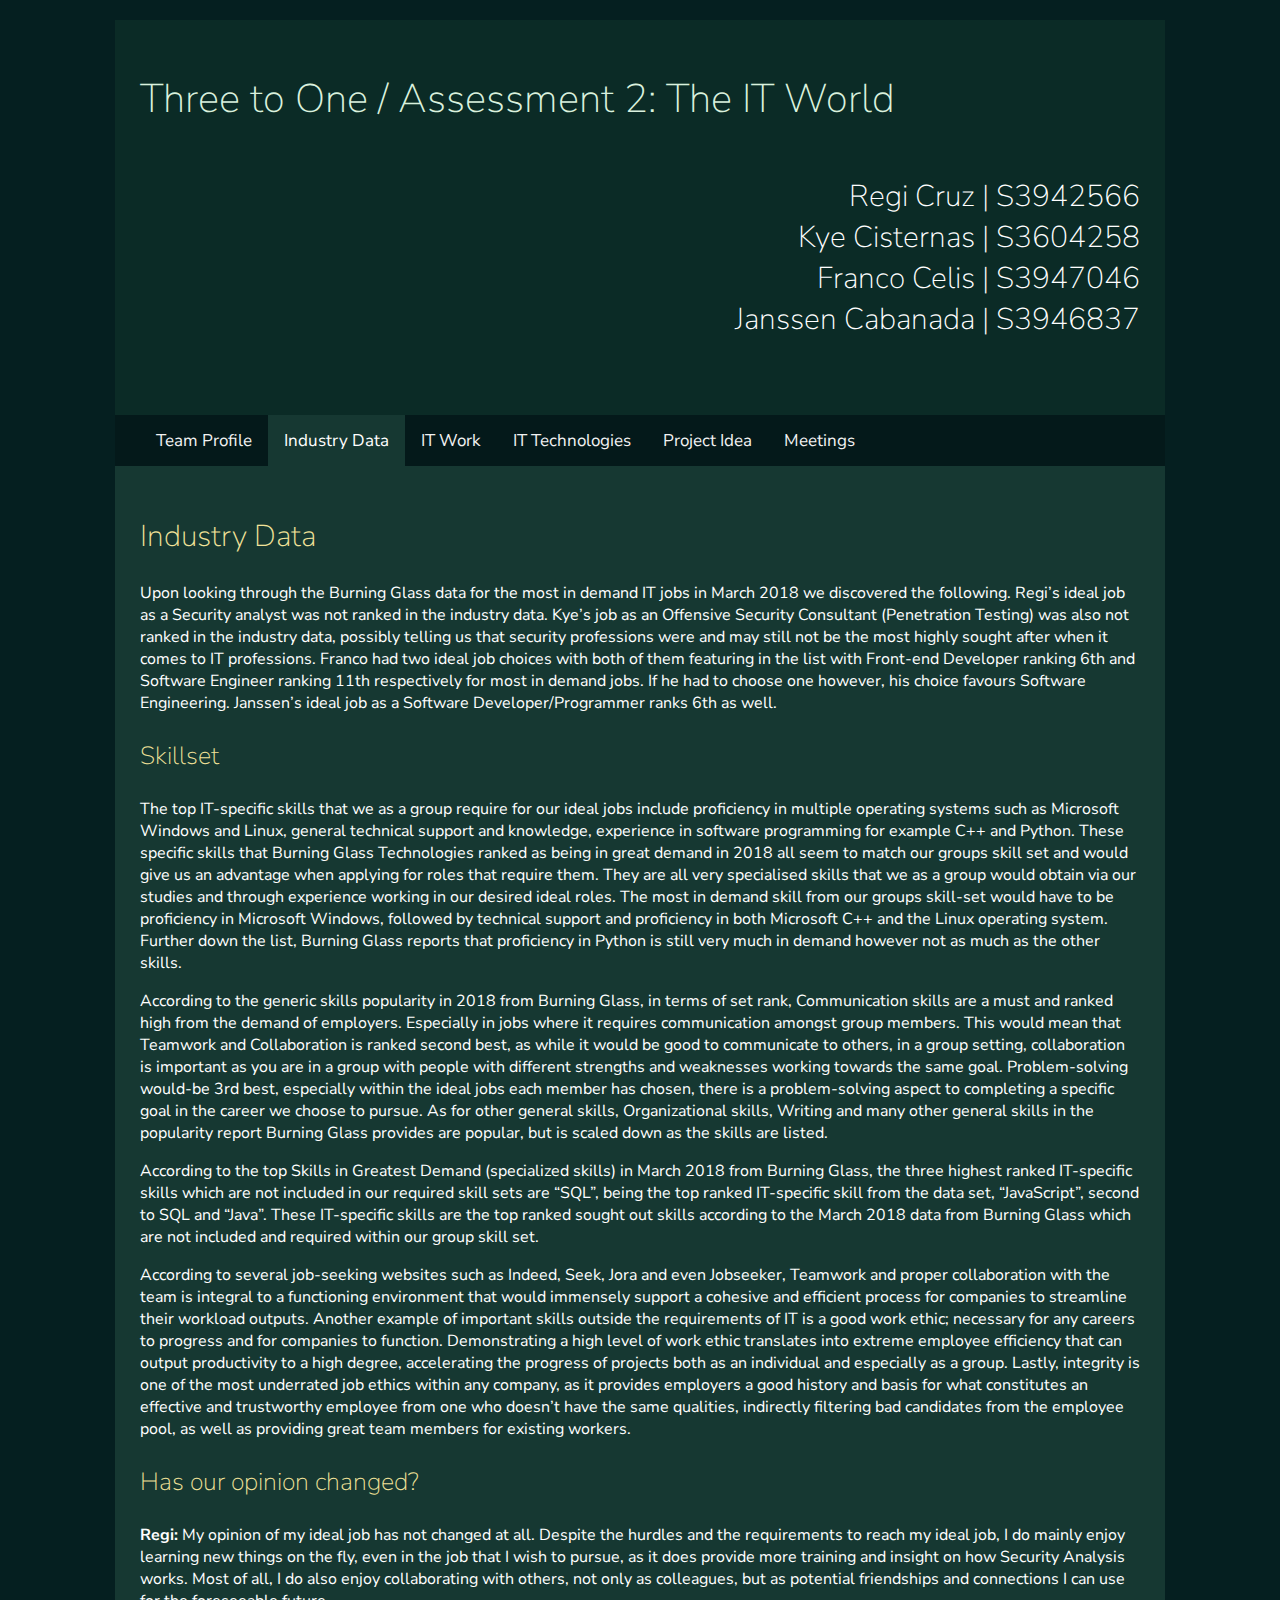
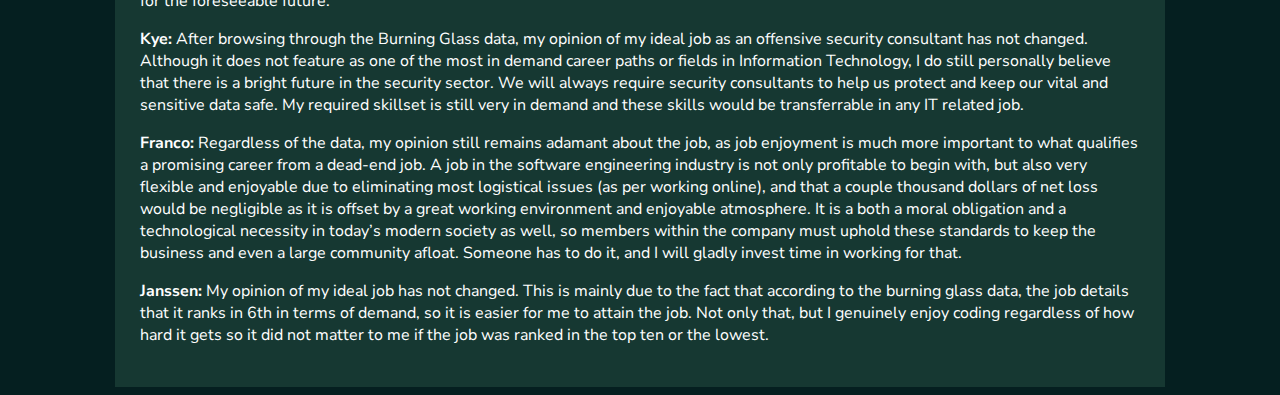
<file: industry-data.html>
<!DOCTYPE html>
<html lang="en" dir="ltr">
  <head>
    <meta charset="utf-8">
    <title>Three to One - The IT World</title>

    <link type="text/css" href="style.css" rel="stylesheet">
    <link rel="preconnect" href="https://fonts.googleapis.com">
    <link rel="preconnect" href="https://fonts.gstatic.com" crossorigin>
    <link href="https://fonts.googleapis.com/css2?family=Nunito+Sans&display=swap" rel="stylesheet">

  </head>
  <body>
    <header>
      <h1>Three to One / Assessment 2: The IT World </h1>
      <h5>Regi Cruz | S3942566 <br>
      Kye Cisternas | S3604258 <br>
      Franco Celis | S3947046 <br>
      Janssen Cabanada | S3946837 </h5>
    </header>
    <div class="topnav">
      <a href="index.html">Team Profile</a>
      <a class="active" href="industry-data.html">Industry Data</a>
      <a href="it-work.html">IT Work</a>
      <a href="it-technologies.html">IT Technologies</a>
      <a href="project.html">Project Idea</a>
      <a href="meetings.html">Meetings</a>
    </div>
    <main>
      <h2>Industry Data</h2>

      <p>Upon looking through the Burning Glass data for the most in demand IT jobs in March 2018 we discovered the following. Regi’s ideal job as a Security analyst was not ranked in the industry data. Kye’s job as an Offensive Security Consultant (Penetration Testing) was also not ranked in the industry data, possibly telling us that security professions were and may still not be the most highly sought after when it comes to IT professions. Franco had two ideal job choices with both of them featuring in the list with Front-end Developer ranking 6th and Software Engineer ranking 11th respectively for most in demand jobs. If he had to choose one however, his choice favours Software Engineering. Janssen’s ideal job as a Software Developer/Programmer ranks 6th as well.</p>

      <h3>Skillset</h3>


      <p>The top IT-specific skills that we as a group require for our ideal jobs include proficiency in multiple operating systems such as Microsoft Windows and Linux, general technical support and knowledge, experience in software programming for example C++ and Python. These specific skills that Burning Glass Technologies ranked as being in great demand in 2018 all seem to match our groups skill set and would give us an advantage when applying for roles that require them. They are all very specialised skills that we as a group would obtain via our studies and through experience working in our desired ideal roles. The most in demand skill from our groups skill-set would have to be proficiency in Microsoft Windows, followed by technical support and proficiency in both Microsoft C++ and the Linux operating system. Further down the list, Burning Glass reports that proficiency in Python is still very much in demand however not as much as the other skills.</p>

      <p>According to the generic skills popularity in 2018 from Burning Glass, in terms of set rank, Communication skills are a must and ranked high from the demand of employers. Especially in jobs where it requires communication amongst group members. This would mean that Teamwork and Collaboration is ranked second best, as while it would be good to communicate to others, in a group setting, collaboration is important as you are in a group with people with different strengths and weaknesses working towards the same goal. Problem-solving would-be 3rd best, especially within the ideal jobs each member has chosen, there is a problem-solving aspect to completing a specific goal in the career we choose to pursue. As for other general skills, Organizational skills, Writing and many other general skills in the popularity report Burning Glass provides are popular, but is scaled down as the skills are listed.</p>

      <p>According to the top Skills in Greatest Demand (specialized skills) in March 2018 from Burning Glass, the three highest ranked IT-specific skills which are not included in our required skill sets are “SQL”, being the top ranked IT-specific skill from the data set, “JavaScript”, second to SQL and “Java”. These IT-specific skills are the top ranked sought out skills according to the March 2018 data from Burning Glass which are not included and required within our group skill set.</p>

      <p>According to several job-seeking websites such as Indeed, Seek, Jora and even Jobseeker, Teamwork and proper collaboration with the team is integral to a functioning environment that would immensely support a cohesive and efficient process for companies to streamline their workload outputs.  Another example of important skills outside the requirements of IT is a good work ethic; necessary for any careers to progress and for companies to function. Demonstrating a high level of work ethic translates into extreme employee efficiency that can output productivity to a high degree, accelerating the progress of projects both as an individual and especially as a group. Lastly, integrity is one of the most underrated job ethics within any company, as it provides employers a good history and basis for what constitutes an effective and trustworthy employee from one who doesn’t have the same qualities, indirectly filtering bad candidates from the employee pool, as well as providing great team members for existing workers.
      </p>

      <p></p>

      <h3>Has our opinion changed?</h3>

      <p><b>Regi:</b> My opinion of my ideal job has not changed at all. Despite the hurdles and the requirements to reach my ideal job, I do mainly enjoy learning new things on the fly, even in the job that I wish to pursue, as it does provide more training and insight on how Security Analysis works. Most of all, I do also enjoy collaborating with others, not only as colleagues, but as potential friendships and connections I can use for the foreseeable future. </p>

      <p><b>Kye:</b> After browsing through the Burning Glass data, my opinion of my ideal job as an offensive security consultant has not changed. Although it does not feature as one of the most in demand career paths or fields in Information Technology, I do still personally believe that there is a bright future in the security sector. We will always require security consultants to help us protect and keep our vital and sensitive data safe. My required skillset is still very in demand and these skills would be transferrable in any IT related job.  </p>

      <p><b>Franco:</b> Regardless of the data, my opinion still remains adamant about the job, as job enjoyment is much more important to what qualifies a promising career from a dead-end job. A job in the software engineering industry is not only profitable to begin with, but also very flexible and enjoyable due to eliminating most logistical issues (as per working online), and that a couple thousand dollars of net loss would be negligible as it is offset by a great working environment and enjoyable atmosphere. It is a both a moral obligation and a technological necessity in today’s modern society as well, so members within the company must uphold these standards to keep the business and even a large community afloat. Someone has to do it, and I will gladly invest time in working for that.</p>

      <p><b>Janssen:</b> My opinion of my ideal job has not changed. This is mainly due to the fact that according to the burning glass data, the job details that it ranks in 6th in terms of demand, so it is easier for me to attain the job. Not only that, but I genuinely enjoy coding regardless of how hard it gets so it did not matter to me if the job was ranked in the top ten or the lowest.  </p>


      <p></p>
    </main>

  </body>
</html>
</file>
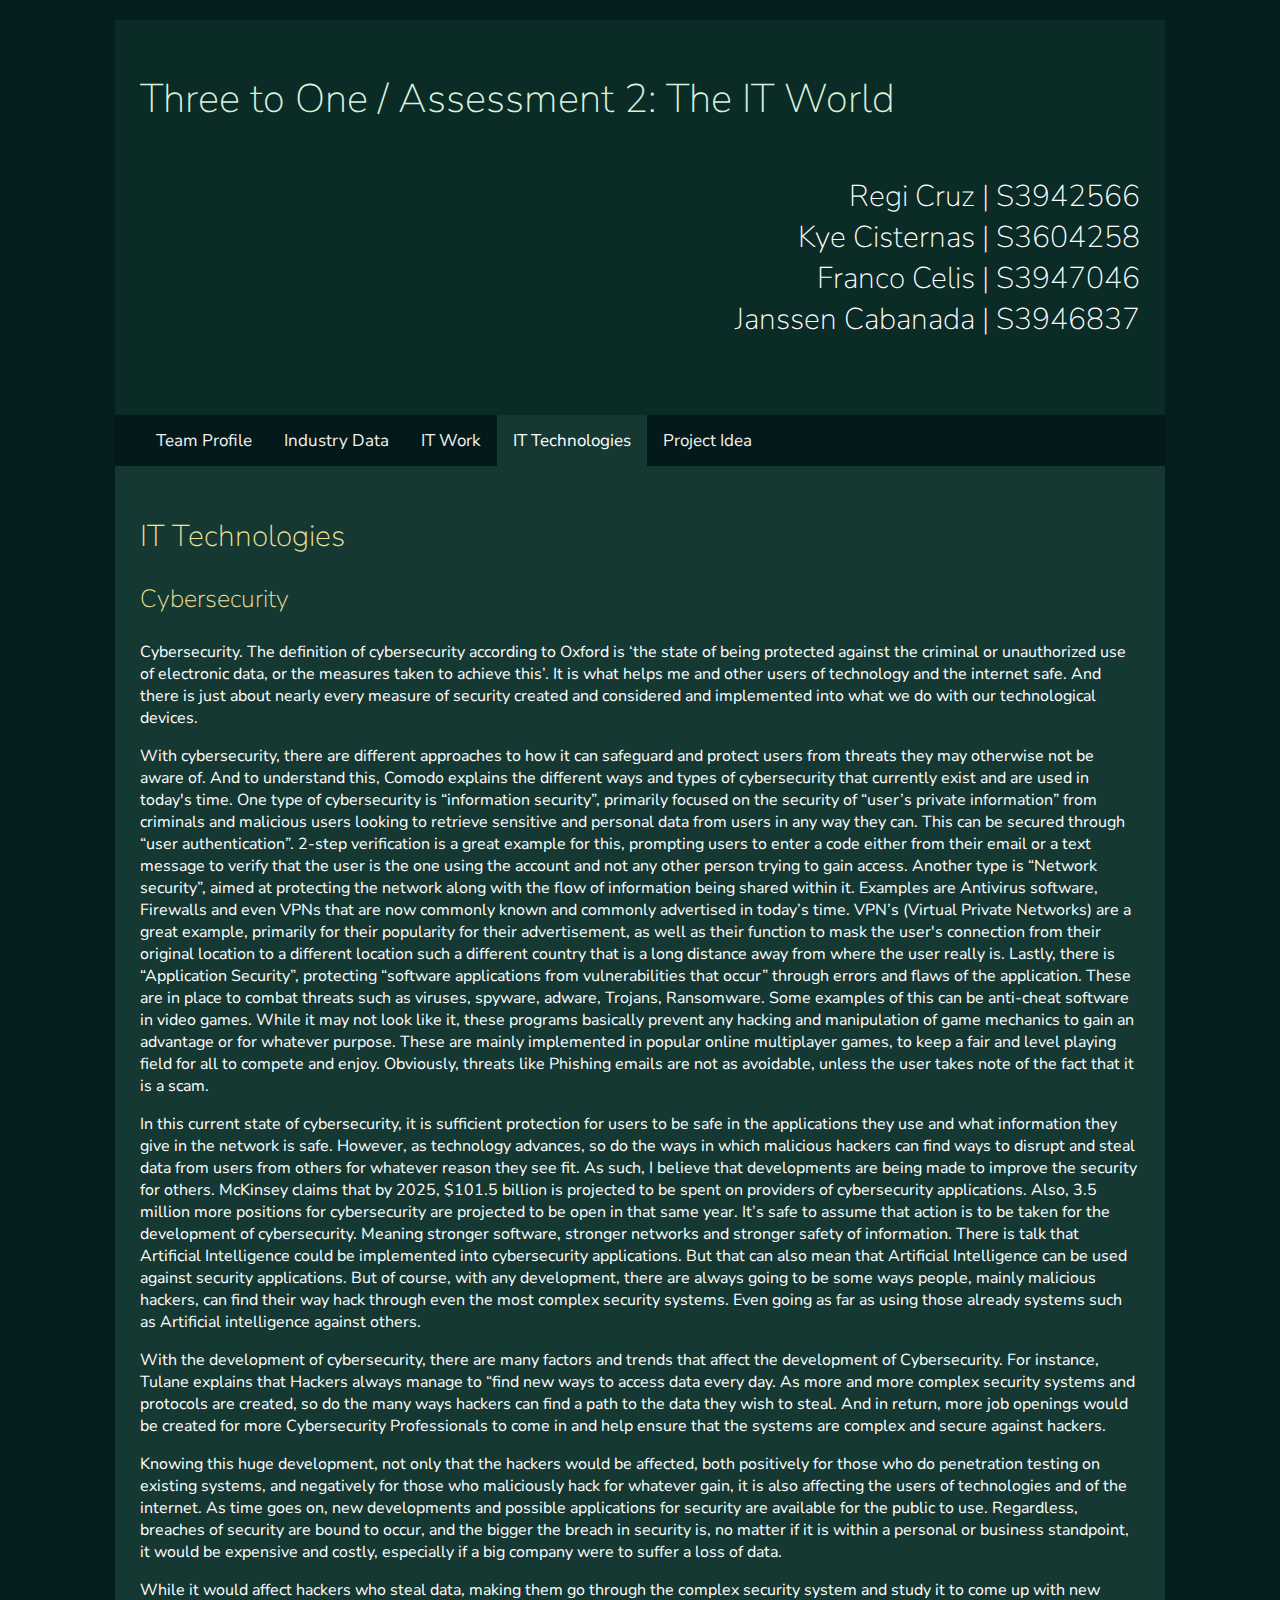
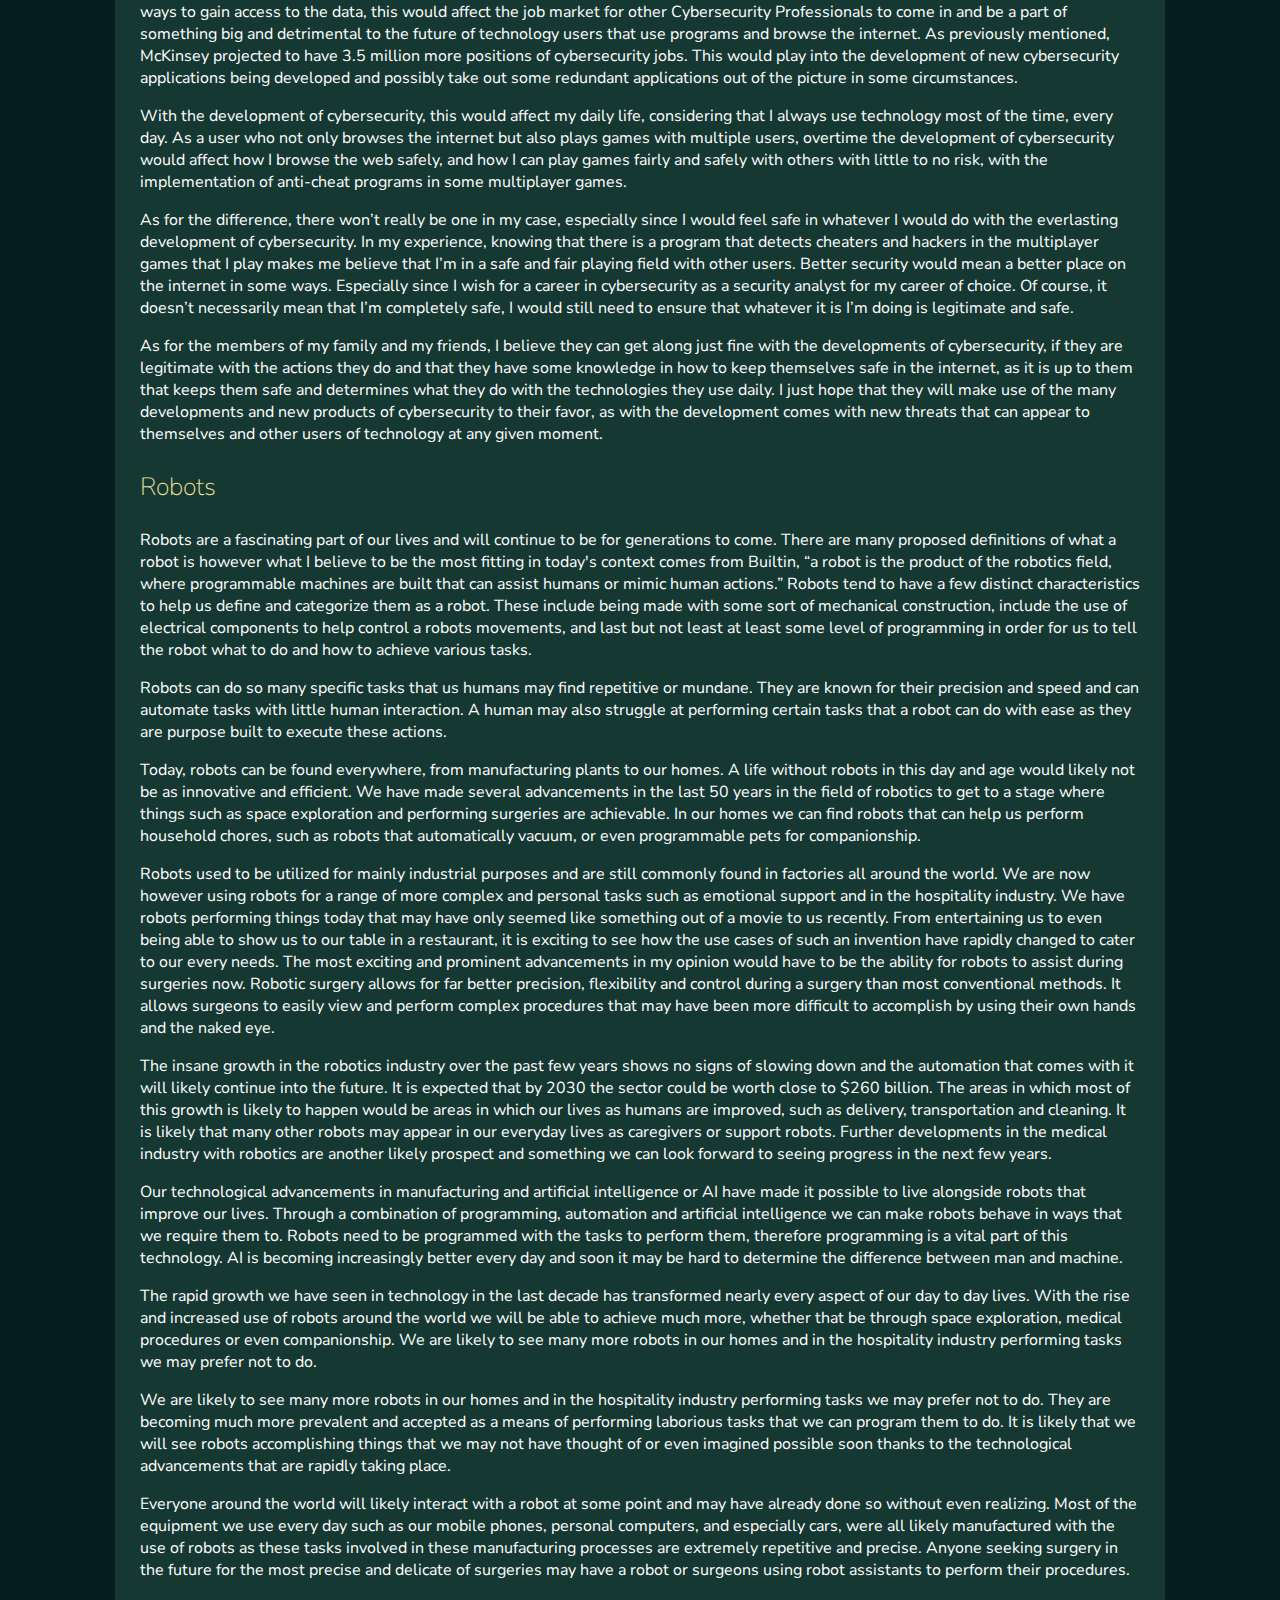
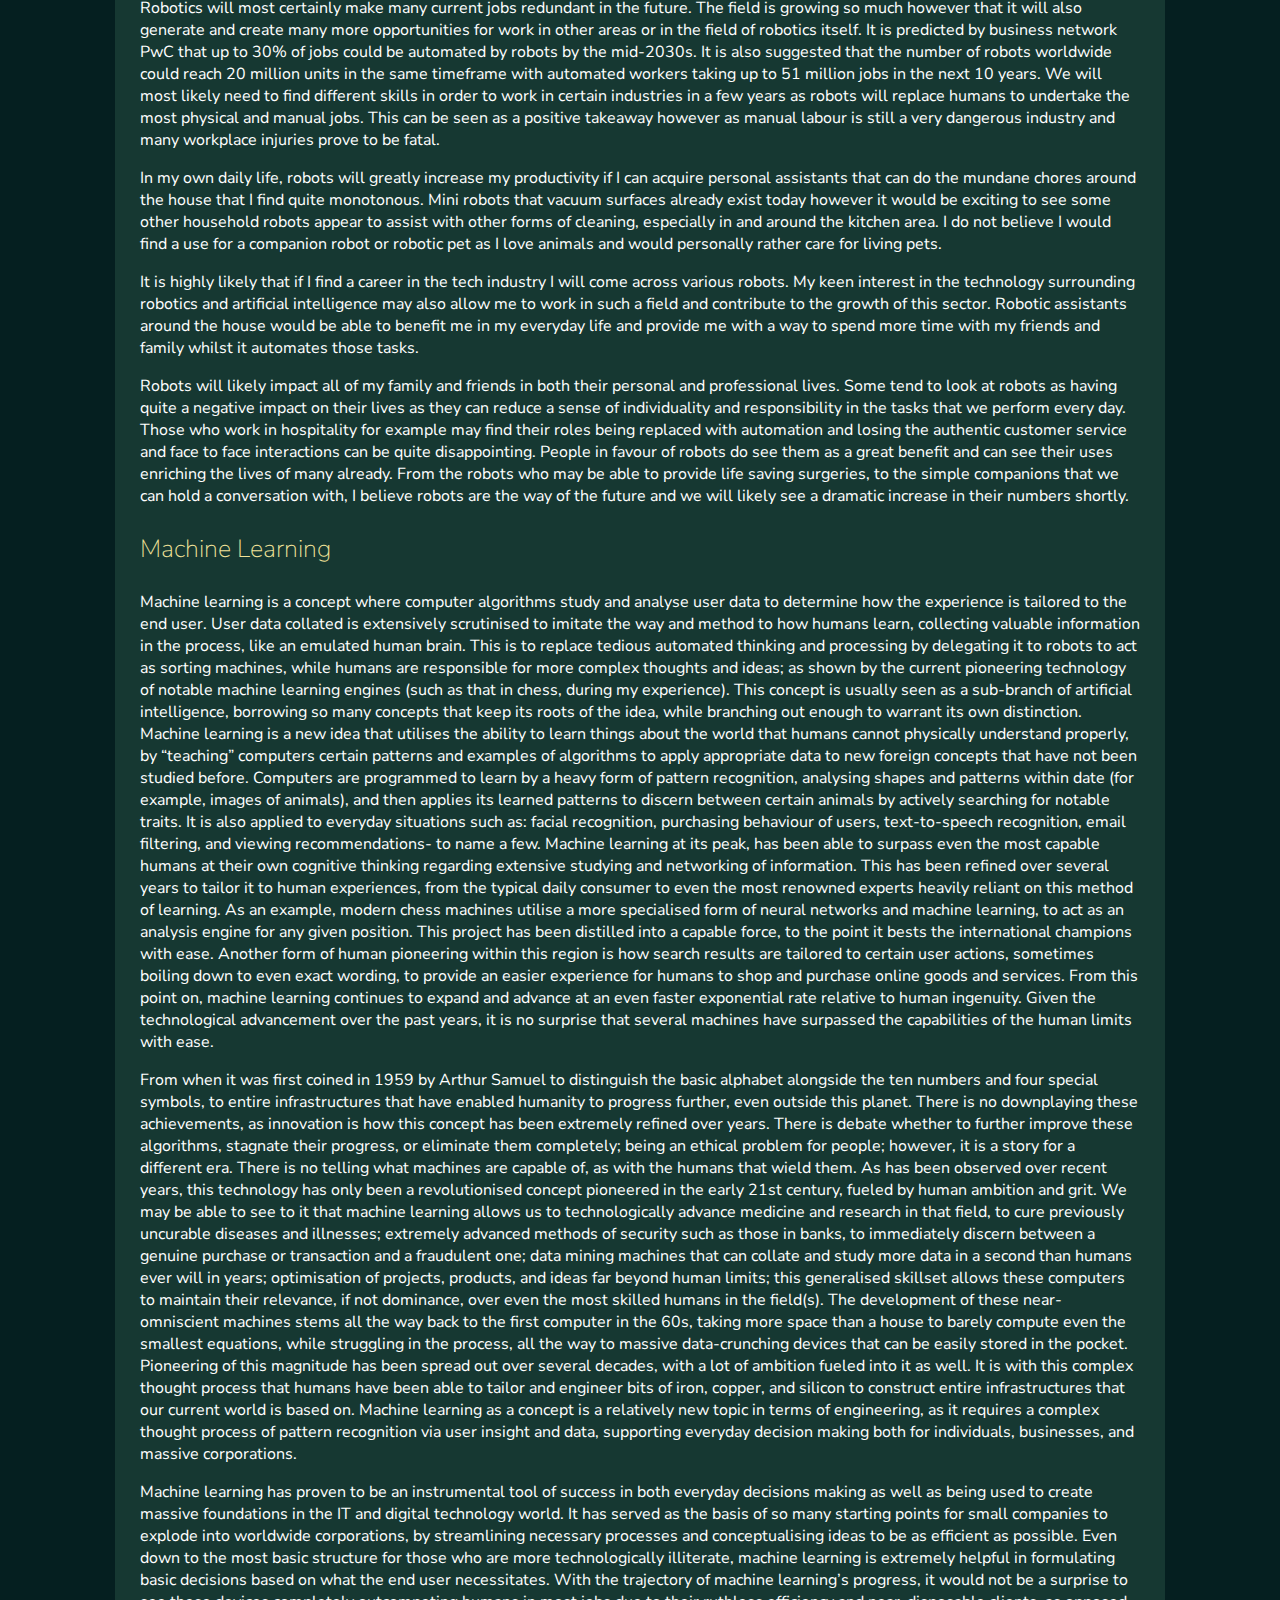
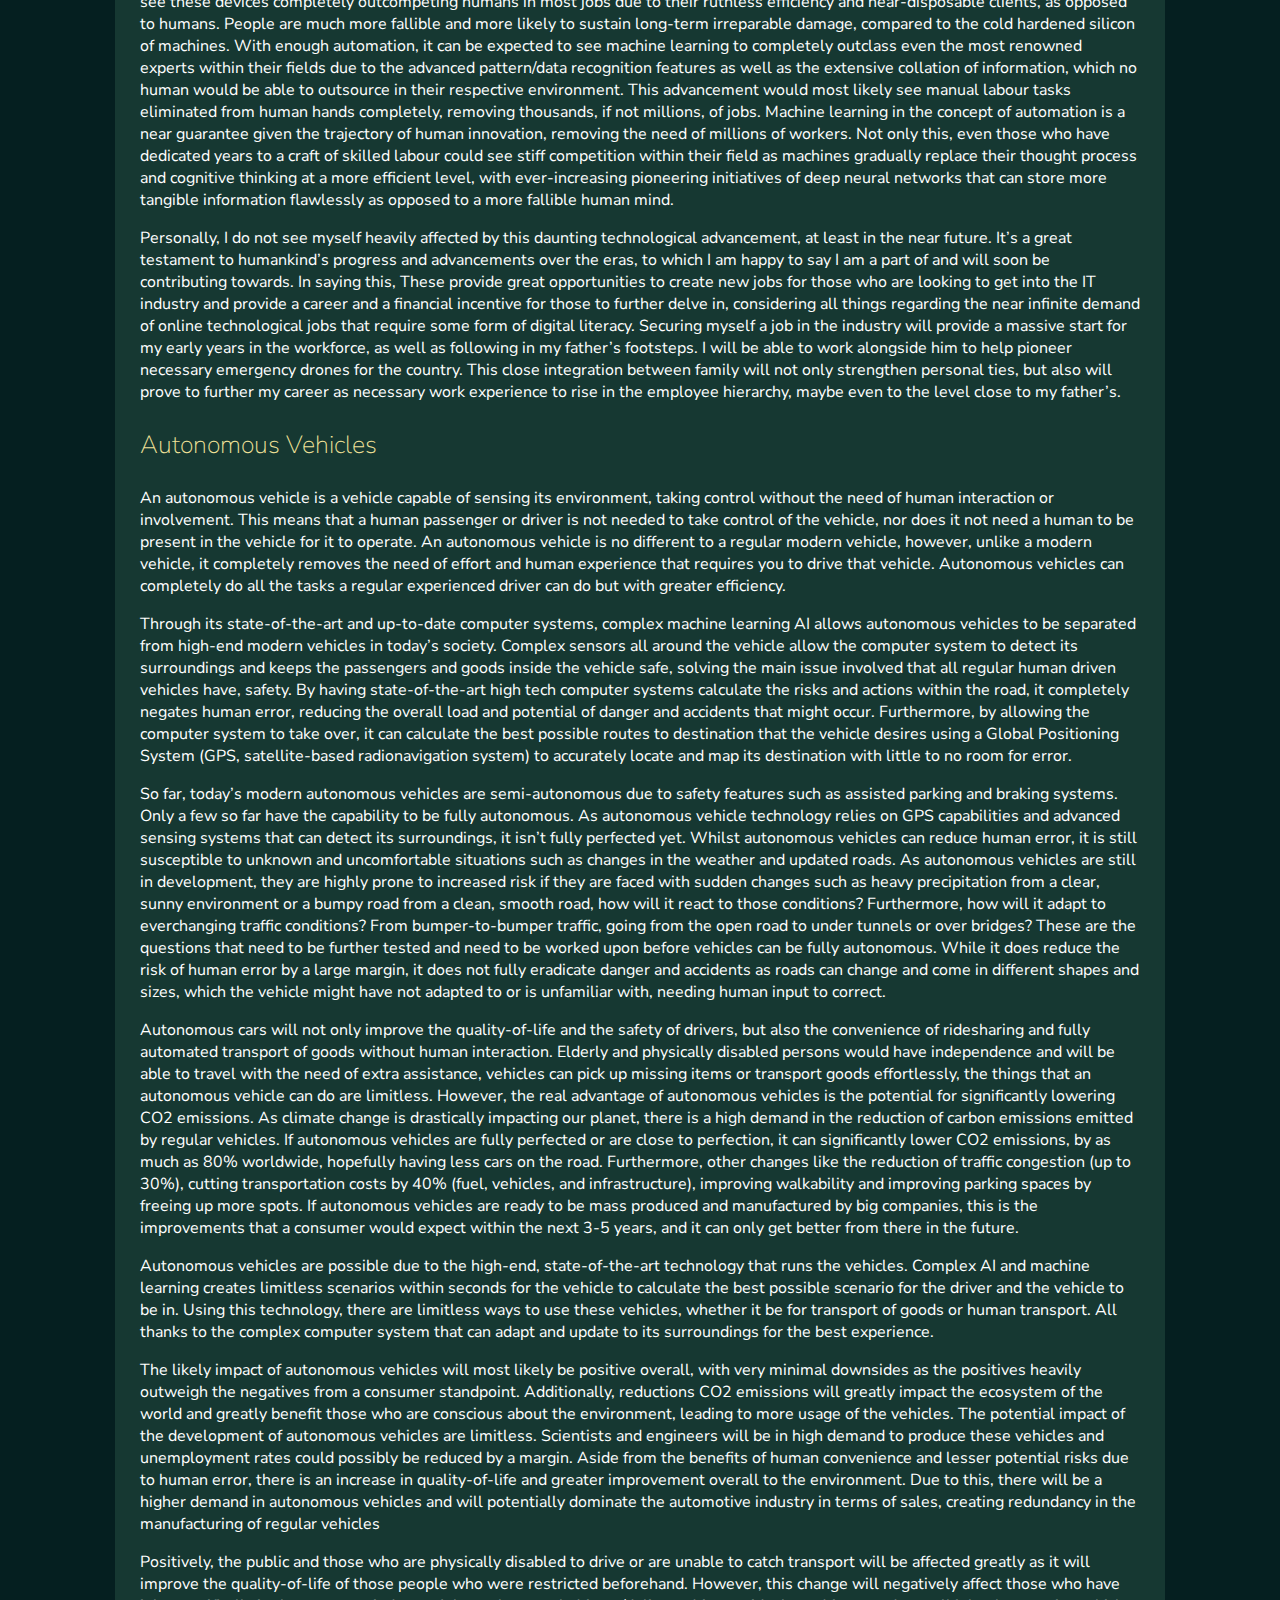
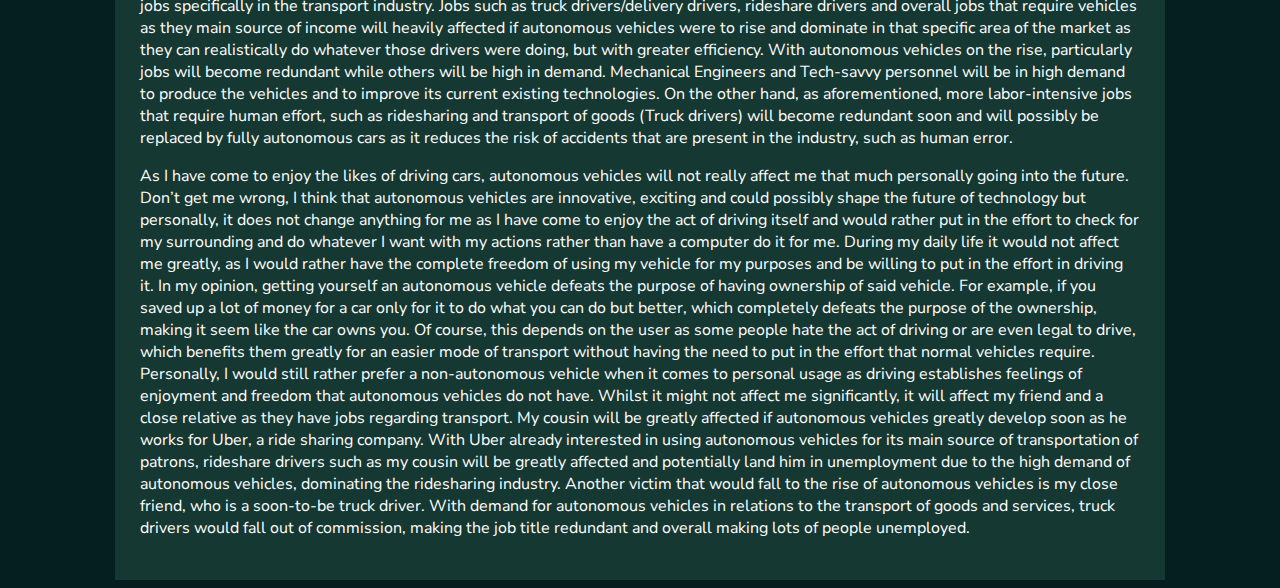
<file: it-technologies.html>
<!DOCTYPE html>
<html lang="en" dir="ltr">
  <head>
    <meta charset="utf-8">
    <title>Three to One - The IT World</title>

    <link type="text/css" href="style.css" rel="stylesheet">
    <link rel="preconnect" href="https://fonts.googleapis.com">
    <link rel="preconnect" href="https://fonts.gstatic.com" crossorigin>
    <link href="https://fonts.googleapis.com/css2?family=Nunito+Sans&display=swap" rel="stylesheet">

  </head>
  <body>
    <header>
      <h1>Three to One / Assessment 2: The IT World </h1>
      <h5>Regi Cruz | S3942566 <br>
      Kye Cisternas | S3604258 <br>
      Franco Celis | S3947046 <br>
      Janssen Cabanada | S3946837 </h5>
    </header>
    <div class="topnav">
      <a href="index.html">Team Profile</a>
      <a href="industry-data.html">Industry Data</a>
      <a href="it-work.html">IT Work</a>
      <a class="active" href="it-technologies.html">IT Technologies</a>
      <a href="project.html">Project Idea</a>
    </div>
    <main>
      <h2>IT Technologies</h2>
      <h3>Cybersecurity</h3>

      <p> Cybersecurity. The definition of cybersecurity according to Oxford is ‘the state of being protected against the criminal or unauthorized use of electronic data, or the measures taken to achieve this’. It is what helps me and other users of technology and the internet safe. And there is just about nearly every measure of security created and considered and implemented into what we do with our technological devices.
      </p>


      <p> With cybersecurity, there are different approaches to how it can safeguard and protect users from threats they may otherwise not be aware of. And to understand this, Comodo explains the different ways and types of cybersecurity that currently exist and are used in today's time. One type of cybersecurity is “information security”, primarily focused on the security of “user’s private information” from criminals and malicious users looking to retrieve sensitive and personal data from users in any way they can. This can be secured through “user authentication”. 2-step verification is a great example for this, prompting users to enter a code either from their email or a text message to verify that the user is the one using the account and not any other person trying to gain access.  Another type is “Network security”, aimed at protecting the network along with the flow of information being shared within it. Examples are Antivirus software, Firewalls and even VPNs that are now commonly known and commonly advertised in today’s time. VPN’s (Virtual Private Networks) are a great example, primarily for their popularity for their advertisement, as well as their function to mask the user's connection from their original location to a different location such a different country that is a long distance away from where the user really is. Lastly, there is “Application Security”, protecting “software applications from vulnerabilities that occur” through errors and flaws of the application. These are in place to combat threats such as viruses, spyware, adware, Trojans, Ransomware. Some examples of this can be anti-cheat software in video games. While it may not look like it, these programs basically prevent any hacking and manipulation of game mechanics to gain an advantage or for whatever purpose. These are mainly implemented in popular online multiplayer games, to keep a fair and level playing field for all to compete and enjoy. Obviously, threats like Phishing emails are not as avoidable, unless the user takes note of the fact that it is a scam.
      </p>

      <p>In this current state of cybersecurity, it is sufficient protection for users to be safe in the applications they use and what information they give in the network is safe. However, as technology advances, so do the ways in which malicious hackers can find ways to disrupt and steal data from users from others for whatever reason they see fit. As such, I believe that developments are being made to improve the security for others. McKinsey claims that by 2025, $101.5 billion is projected to be spent on providers of cybersecurity applications. Also, 3.5 million more positions for cybersecurity are projected to be open in that same year. It’s safe to assume that action is to be taken for the development of cybersecurity. Meaning stronger software, stronger networks and stronger safety of information. There is talk that Artificial Intelligence could be implemented into cybersecurity applications. But that can also mean that Artificial Intelligence can be used against security applications. But of course, with any development, there are always going to be some ways people, mainly malicious hackers, can find their way hack through even the most complex security systems. Even going as far as using those already systems such as Artificial intelligence against others.
      </p>

      <p>With the development of cybersecurity, there are many factors and trends that affect the development of Cybersecurity. For instance, Tulane explains that Hackers always manage to “find new ways to access data every day. As more and more complex security systems and protocols are created, so do the many ways hackers can find a path to the data they wish to steal. And in return, more job openings would be created for more Cybersecurity Professionals to come in and help ensure that the systems are complex and secure against hackers. </p>

      <p>Knowing this huge development, not only that the hackers would be affected, both positively for those who do penetration testing on existing systems, and negatively for those who maliciously hack for whatever gain, it is also affecting the users of technologies and of the internet. As time goes on, new developments and possible applications for security are available for the public to use. Regardless, breaches of security are bound to occur, and the bigger the breach in security is, no matter if it is within a personal or business standpoint, it would be expensive and costly, especially if a big company were to suffer a loss of data.  </p>

      <p>While it would affect hackers who steal data, making them go through the complex security system and study it to come up with new ways to gain access to the data, this would affect the job market for other Cybersecurity Professionals to come in and be a part of something big and detrimental to the future of technology users that use programs and browse the internet. As previously mentioned, McKinsey projected to have 3.5 million more positions of cybersecurity jobs. This would play into the development of new cybersecurity applications being developed and possibly take out some redundant applications out of the picture in some circumstances. </p>

      <p>With the development of cybersecurity, this would affect my daily life, considering that I always use technology most of the time, every day. As a user who not only browses the internet but also plays games with multiple users, overtime the development of cybersecurity would affect how I browse the web safely, and how I can play games fairly and safely with others with little to no risk, with the implementation of anti-cheat programs in some multiplayer games. </p>

      <p>As for the difference, there won’t really be one in my case, especially since I would feel safe in whatever I would do with the everlasting development of cybersecurity. In my experience, knowing that there is a program that detects cheaters and hackers in the multiplayer games that I play makes me believe that I’m in a safe and fair playing field with other users. Better security would mean a better place on the internet in some ways. Especially since I wish for a career in cybersecurity as a security analyst for my career of choice. Of course, it doesn’t necessarily mean that I’m completely safe, I would still need to ensure that whatever it is I’m doing is legitimate and safe. </p>

      <p>As for the members of my family and my friends, I believe they can get along just fine with the developments of cybersecurity, if they are legitimate with the actions they do and that they have some knowledge in how to keep themselves safe in the internet, as it is up to them that keeps them safe and determines what they do with the technologies they use daily. I just hope that they will make use of the many developments and new products of cybersecurity to their favor, as with the development comes with new threats that can appear to themselves and other users of technology at any given moment.</p>



      <h3>Robots</h3>

      <p>Robots are a fascinating part of our lives and will continue to be for generations to come. There are many proposed definitions of what a robot is however what I believe to be the most fitting in today's context comes from Builtin, “a robot is the product of the robotics field, where programmable machines are built that can assist humans or mimic human actions.” Robots tend to have a few distinct characteristics to help us define and categorize them as a robot. These include being made with some sort of mechanical construction, include the use of electrical components to help control a robots movements, and last but not least at least some level of programming in order for us to tell the robot what to do and how to achieve various tasks.</p>

      <p>Robots can do so many specific tasks that us humans may find repetitive or mundane. They are known for their precision and speed and can automate tasks with little human interaction. A human may also struggle at performing certain tasks that a robot can do with ease as they are purpose built to execute these actions. </p>

      <p>Today, robots can be found everywhere, from manufacturing plants to our homes. A life without robots in this day and age would likely not be as innovative and efficient. We have made several advancements in the last 50 years in the field of robotics to get to a stage where things such as space exploration and performing surgeries are achievable. In our homes we can find robots that can help us perform household chores, such as robots that automatically vacuum, or even programmable pets for companionship.  </p>

      <p>Robots used to be utilized for mainly industrial purposes and are still commonly found in factories all around the world. We are now however using robots for a range of more complex and personal tasks such as emotional support and in the hospitality industry. We have robots performing things today that may have only seemed like something out of a movie to us recently. From entertaining us to even being able to show us to our table in a restaurant, it is exciting to see how the use cases of such an invention have rapidly changed to cater to our every needs. The most exciting and prominent advancements in my opinion would have to be the ability for robots to assist during surgeries now. Robotic surgery allows for far better precision, flexibility and control during a surgery than most conventional methods. It allows surgeons to easily view and perform complex procedures that may have been more difficult to accomplish by using their own hands and the naked eye.  </p>

      <p>The insane growth in the robotics industry over the past few years shows no signs of slowing down and the automation that comes with it will likely continue into the future. It is expected that by 2030 the sector could be worth close to $260 billion. The areas in which most of this growth is likely to happen would be areas in which our lives as humans are improved, such as delivery, transportation and cleaning. It is likely that many other robots may appear in our everyday lives as caregivers or support robots. Further developments in the medical industry with robotics are another likely prospect and something we can look forward to seeing progress in the next few years.  </p>

      <p>Our technological advancements in manufacturing and artificial intelligence or AI have made it possible to live alongside robots that improve our lives. Through a combination of programming, automation and artificial intelligence we can make robots behave in ways that we require them to. Robots need to be programmed with the tasks to perform them, therefore programming is a vital part of this technology. AI is becoming increasingly better every day and soon it may be hard to determine the difference between man and machine.  </p>

      <p>The rapid growth we have seen in technology in the last decade has transformed nearly every aspect of our day to day lives. With the rise and increased use of robots around the world we will be able to achieve much more, whether that be through space exploration, medical procedures or even companionship. We are likely to see many more robots in our homes and in the hospitality industry performing tasks we may prefer not to do. </p>

      <p>We are likely to see many more robots in our homes and in the hospitality industry performing tasks we may prefer not to do. They are becoming much more prevalent and accepted as a means of performing laborious tasks that we can program them to do. It is likely that we will see robots accomplishing things that we may not have thought of or even imagined possible soon thanks to the technological advancements that are rapidly taking place. </p>

      <p>Everyone around the world will likely interact with a robot at some point and may have already done so without even realizing. Most of the equipment we use every day such as our mobile phones, personal computers, and especially cars, were all likely manufactured with the use of robots as these tasks involved in these manufacturing processes are extremely repetitive and precise. Anyone seeking surgery in the future for the most precise and delicate of surgeries may have a robot or surgeons using robot assistants to perform their procedures. </p>

      <p>Robotics will most certainly make many current jobs redundant in the future. The field is growing so much however that it will also generate and create many more opportunities for work in other areas or in the field of robotics itself. It is predicted by business network PwC that up to 30% of jobs could be automated by robots by the mid-2030s. It is also suggested that the number of robots worldwide could reach 20 million units in the same timeframe with automated workers taking up to 51 million jobs in the next 10 years. We will most likely need to find different skills in order to work in certain industries in a few years as robots will replace humans to undertake the most physical and manual jobs. This can be seen as a positive takeaway however as manual labour is still a very dangerous industry and many workplace injuries prove to be fatal. </p>

      <p>In my own daily life, robots will greatly increase my productivity if I can acquire personal assistants that can do the mundane chores around the house that I find quite monotonous. Mini robots that vacuum surfaces already exist today however it would be exciting to see some other household robots appear to assist with other forms of cleaning, especially in and around the kitchen area. I do not believe I would find a use for a companion robot or robotic pet as I love animals and would personally rather care for living pets. </p>

      <p>It is highly likely that if I find a career in the tech industry I will come across various robots. My keen interest in the technology surrounding robotics and artificial intelligence may also allow me to work in such a field and contribute to the growth of this sector. Robotic assistants around the house would be able to benefit me in my everyday life and provide me with a way to spend more time with my friends and family whilst it automates those tasks. </p>

      <p>Robots will likely impact all of my family and friends in both their personal and professional lives. Some tend to look at robots as having quite a negative impact on their lives as they can reduce a sense of individuality and responsibility in the tasks that we perform every day. Those who work in hospitality for example may find their roles being replaced with automation and losing the authentic customer service and face to face interactions can be quite disappointing. People in favour of robots do see them as a great benefit and can see their uses enriching the lives of many already. From the robots who may be able to provide life saving surgeries, to the simple companions that we can hold a conversation with, I believe robots are the way of the future and we will likely see a dramatic increase in their numbers shortly. </p>

      <p></p>


      <h3>Machine Learning</h3>

      <p>Machine learning is a concept where computer algorithms study and analyse user data to determine how the experience is tailored to the end user. User data collated is extensively scrutinised to imitate the way and method to how humans learn, collecting valuable information in the process, like an emulated human brain. This is to replace tedious automated thinking and processing by delegating it to robots to act as sorting machines, while humans are responsible for more complex thoughts and ideas; as shown by the current pioneering technology of notable machine learning engines (such as that in chess, during my experience). This concept is usually seen as a sub-branch of artificial intelligence, borrowing so many concepts that keep its roots of the idea, while branching out enough to warrant its own distinction. Machine learning is a new idea that utilises the ability to learn things about the world that humans cannot physically understand properly, by “teaching” computers certain patterns and examples of algorithms to apply appropriate data to new foreign concepts that have not been studied before. Computers are programmed to learn by a heavy form of pattern recognition, analysing shapes and patterns within date (for example, images of animals), and then applies its learned patterns to discern between certain animals by actively searching for notable traits. It is also applied to everyday situations such as: facial recognition, purchasing behaviour of users, text-to-speech recognition, email filtering, and viewing recommendations- to name a few. Machine learning at its peak, has been able to surpass even the most capable humans at their own cognitive thinking regarding extensive studying and networking of information. This has been refined over several years to tailor it to human experiences, from the typical daily consumer to even the most renowned experts heavily reliant on this method of learning. As an example, modern chess machines utilise a more specialised form of neural networks and machine learning, to act as an analysis engine for any given position. This project has been distilled into a capable force, to the point it bests the international champions with ease. Another form of human pioneering within this region is how search results are tailored to certain user actions, sometimes boiling down to even exact wording, to provide an easier experience for humans to shop and purchase online goods and services. From this point on, machine learning continues to expand and advance at an even faster exponential rate relative to human ingenuity. Given the technological advancement over the past years, it is no surprise that several machines have surpassed the capabilities of the human limits with ease.
      </p>

      <p>From when it was first coined in 1959 by Arthur Samuel to distinguish the basic alphabet alongside the ten numbers and four special symbols, to entire infrastructures that have enabled humanity to progress further, even outside this planet. There is no downplaying these achievements, as innovation is how this concept has been extremely refined over years. There is debate whether to further improve these algorithms, stagnate their progress, or eliminate them completely; being an ethical problem for people; however, it is a story for a different era. There is no telling what machines are capable of, as with the humans that wield them. As has been observed over recent years, this technology has only been a revolutionised concept pioneered in the early 21st century, fueled by human ambition and grit. We may be able to see to it that machine learning allows us to technologically advance medicine and research in that field, to cure previously uncurable diseases and illnesses; extremely advanced methods of security such as those in banks, to immediately discern between a genuine purchase or transaction and a fraudulent one; data mining machines that can collate and study more data in a second than humans ever will in years; optimisation of projects, products, and ideas far beyond human limits; this generalised skillset allows these computers to maintain their relevance, if not dominance, over even the most skilled humans in the field(s). The development of these near-omniscient machines stems all the way back to the first computer in the 60s, taking more space than a house to barely compute even the smallest equations, while struggling in the process, all the way to massive data-crunching devices that can be easily stored in the pocket. Pioneering of this magnitude has been spread out over several decades, with a lot of ambition fueled into it as well. It is with this complex thought process that humans have been able to tailor and engineer bits of iron, copper, and silicon to construct entire infrastructures that our current world is based on. Machine learning as a concept is a relatively new topic in terms of engineering, as it requires a complex thought process of pattern recognition via user insight and data, supporting everyday decision making both for individuals, businesses, and massive corporations.
      </p>

      <p>Machine learning has proven to be an instrumental tool of success in both everyday decisions making as well as being used to create massive foundations in the IT and digital technology world. It has served as the basis of so many starting points for small companies to explode into worldwide corporations, by streamlining necessary processes and conceptualising ideas to be as efficient as possible. Even down to the most basic structure for those who are more technologically illiterate, machine learning is extremely helpful in formulating basic decisions based on what the end user necessitates. With the trajectory of machine learning’s progress, it would not be a surprise to see these devices completely outcompeting humans in most jobs due to their ruthless efficiency and near-disposable clients, as opposed to humans. People are much more fallible and more likely to sustain long-term irreparable damage, compared to the cold hardened silicon of machines. With enough automation, it can be expected to see machine learning to completely outclass even the most renowned experts within their fields due to the advanced pattern/data recognition features as well as the extensive collation of information, which no human would be able to outsource in their respective environment. This advancement would most likely see manual labour tasks eliminated from human hands completely, removing thousands, if not millions, of jobs. Machine learning in the concept of automation is a near guarantee given the trajectory of human innovation, removing the need of millions of workers. Not only this, even those who have dedicated years to a craft of skilled labour could see stiff competition within their field as machines gradually replace their thought process and cognitive thinking at a more efficient level, with ever-increasing pioneering initiatives of deep neural networks that can store more tangible information flawlessly as opposed to a more fallible human mind.
      </p>

      <p>Personally, I do not see myself heavily affected by this daunting technological advancement, at least in the near future. It’s a great testament to humankind’s progress and advancements over the eras, to which I am happy to say I am a part of and will soon be contributing towards. In saying this,  These provide great opportunities to create new jobs for those who are looking to get into the IT industry and provide a career and a financial incentive for those to further delve in, considering all things regarding the near infinite demand of online technological jobs that require some form of digital literacy. Securing myself a job in the industry will provide a massive start for my early years in the workforce, as well as following in my father’s footsteps. I will be able to work alongside him to help pioneer necessary emergency drones for the country. This close integration between family will not only strengthen personal ties, but also will prove to further my career as necessary work experience to rise in the employee hierarchy, maybe even to the level close to my father’s.
      </p>


      <h3>Autonomous Vehicles</h3>

      <p>An autonomous vehicle is a vehicle capable of sensing its environment, taking control without the need of human interaction or involvement. This means that a human passenger or driver is not needed to take control of the vehicle, nor does it not need a human to be present in the vehicle for it to operate. An autonomous vehicle is no different to a regular modern vehicle, however, unlike a modern vehicle, it completely removes the need of effort and human experience that requires you to drive that vehicle. Autonomous vehicles can completely do all the tasks a regular experienced driver can do but with greater efficiency. </p>

      <p>Through its state-of-the-art and up-to-date computer systems, complex machine learning AI allows autonomous vehicles to be separated from high-end modern vehicles in today’s society. Complex sensors all around the vehicle allow the computer system to detect its surroundings and keeps the passengers and goods inside the vehicle safe, solving the main issue involved that all regular human driven vehicles have, safety. By having state-of-the-art high tech computer systems calculate the risks and actions within the road, it completely negates human error, reducing the overall load and potential of danger and accidents that might occur. Furthermore, by allowing the computer system to take over, it can calculate the best possible routes to destination that the vehicle desires using a Global Positioning System (GPS, satellite-based radionavigation system) to accurately locate and map its destination with little to no room for error. </p>

      <p>So far, today’s modern autonomous vehicles are semi-autonomous due to safety features such as assisted parking and braking systems. Only a few so far have the capability to be fully autonomous. As autonomous vehicle technology relies on GPS capabilities and advanced sensing systems that can detect its surroundings, it isn’t fully perfected yet. Whilst autonomous vehicles can reduce human error, it is still susceptible to unknown and uncomfortable situations such as changes in the weather and updated roads. As autonomous vehicles are still in development, they are highly prone to increased risk if they are faced with sudden changes such as heavy precipitation from a clear, sunny environment or a bumpy road from a clean, smooth road, how will it react to those conditions? Furthermore, how will it adapt to everchanging traffic conditions? From bumper-to-bumper traffic, going from the open road to under tunnels or over bridges? These are the questions that need to be further tested and need to be worked upon before vehicles can be fully autonomous. While it does reduce the risk of human error by a large margin, it does not fully eradicate danger and accidents as roads can change and come in different shapes and sizes, which the vehicle might have not adapted to or is unfamiliar with, needing human input to correct.
      </p>

      <p>Autonomous cars will not only improve the quality-of-life and the safety of drivers, but also the convenience of ridesharing and fully automated transport of goods without human interaction. Elderly and physically disabled persons would have independence and will be able to travel with the need of extra assistance, vehicles can pick up missing items or transport goods effortlessly, the things that an autonomous vehicle can do are limitless. However, the real advantage of autonomous vehicles is the potential for significantly lowering CO2 emissions. As climate change is drastically impacting our planet, there is a high demand in the reduction of carbon emissions emitted by regular vehicles. If autonomous vehicles are fully perfected or are close to perfection, it can significantly lower CO2 emissions, by as much as 80% worldwide, hopefully having less cars on the road. Furthermore, other changes like the reduction of traffic congestion (up to 30%), cutting transportation costs by 40% (fuel, vehicles, and infrastructure), improving walkability and improving parking spaces by freeing up more spots. If autonomous vehicles are ready to be mass produced and manufactured by big companies, this is the improvements that a consumer would expect within the next 3-5 years, and it can only get better from there in the future.
      </p>

      <p>Autonomous vehicles are possible due to the high-end, state-of-the-art technology that runs the vehicles. Complex AI and machine learning creates limitless scenarios within seconds for the vehicle to calculate the best possible scenario for the driver and the vehicle to be in. Using this technology, there are limitless ways to use these vehicles, whether it be for transport of goods or human transport. All thanks to the complex computer system that can adapt and update to its surroundings for the best experience. </p>

      <p>The likely impact of autonomous vehicles will most likely be positive overall, with very minimal downsides as the positives heavily outweigh the negatives from a consumer standpoint. Additionally, reductions CO2 emissions will greatly impact the ecosystem of the world and greatly benefit those who are conscious about the environment, leading to more usage of the vehicles. The potential impact of the development of autonomous vehicles are limitless. Scientists and engineers will be in high demand to produce these vehicles and unemployment rates could possibly be reduced by a margin. Aside from the benefits of human convenience and lesser potential risks due to human error, there is an increase in quality-of-life and greater improvement overall to the environment. Due to this, there will be a higher demand in autonomous vehicles and will potentially dominate the automotive industry in terms of sales, creating redundancy in the manufacturing of regular vehicles  </p>

      <p>Positively, the public and those who are physically disabled to drive or are unable to catch transport will be affected greatly as it will improve the quality-of-life of those people who were restricted beforehand. However, this change will negatively affect those who have jobs specifically in the transport industry. Jobs such as truck drivers/delivery drivers, rideshare drivers and overall jobs that require vehicles as they main source of income will heavily affected if autonomous vehicles were to rise and dominate in that specific area of the market as they can realistically do whatever those drivers were doing, but with greater efficiency. With autonomous vehicles on the rise, particularly jobs will become redundant while others will be high in demand. Mechanical Engineers and Tech-savvy personnel will be in high demand to produce the vehicles and to improve its current existing technologies. On the other hand, as aforementioned, more labor-intensive jobs that require human effort, such as ridesharing and transport of goods (Truck drivers) will become redundant soon and will possibly be replaced by fully autonomous cars as it reduces the risk of accidents that are present in the industry, such as human error.
      </p>

      <p>As I have come to enjoy the likes of driving cars, autonomous vehicles will not really affect me that much personally going into the future. Don’t get me wrong, I think that autonomous vehicles are innovative, exciting and could possibly shape the future of technology but personally, it does not change anything for me as I have come to enjoy the act of driving itself and would rather put in the effort to check for my surrounding and do whatever I want with my actions rather than have a computer do it for me. During my daily life it would not affect me greatly, as I would rather have the complete freedom of using my vehicle for my purposes and be willing to put in the effort in driving it. In my opinion, getting yourself an autonomous vehicle defeats the purpose of having ownership of said vehicle. For example, if you saved up a lot of money for a car only for it to do what you can do but better, which completely defeats the purpose of the ownership, making it seem like the car owns you. Of course, this depends on the user as some people hate the act of driving or are even legal to drive, which benefits them greatly for an easier mode of transport without having the need to put in the effort that normal vehicles require. Personally, I would still rather prefer a non-autonomous vehicle when it comes to personal usage as driving establishes feelings of enjoyment and freedom that autonomous vehicles do not have. Whilst it might not affect me significantly, it will affect my friend and a close relative as they have jobs regarding transport. My cousin will be greatly affected if autonomous vehicles greatly develop soon as he works for Uber, a ride sharing company. With Uber already interested in using autonomous vehicles for its main source of transportation of patrons, rideshare drivers such as my cousin will be greatly affected and potentially land him in unemployment due to the high demand of autonomous vehicles, dominating the ridesharing industry. Another victim that would fall to the rise of autonomous vehicles is my close friend, who is a soon-to-be truck driver. With demand for autonomous vehicles in relations to the transport of goods and services, truck drivers would fall out of commission, making the job title redundant and overall making lots of people unemployed.
      </p>



    </main>

  </body>
</html>
</file>
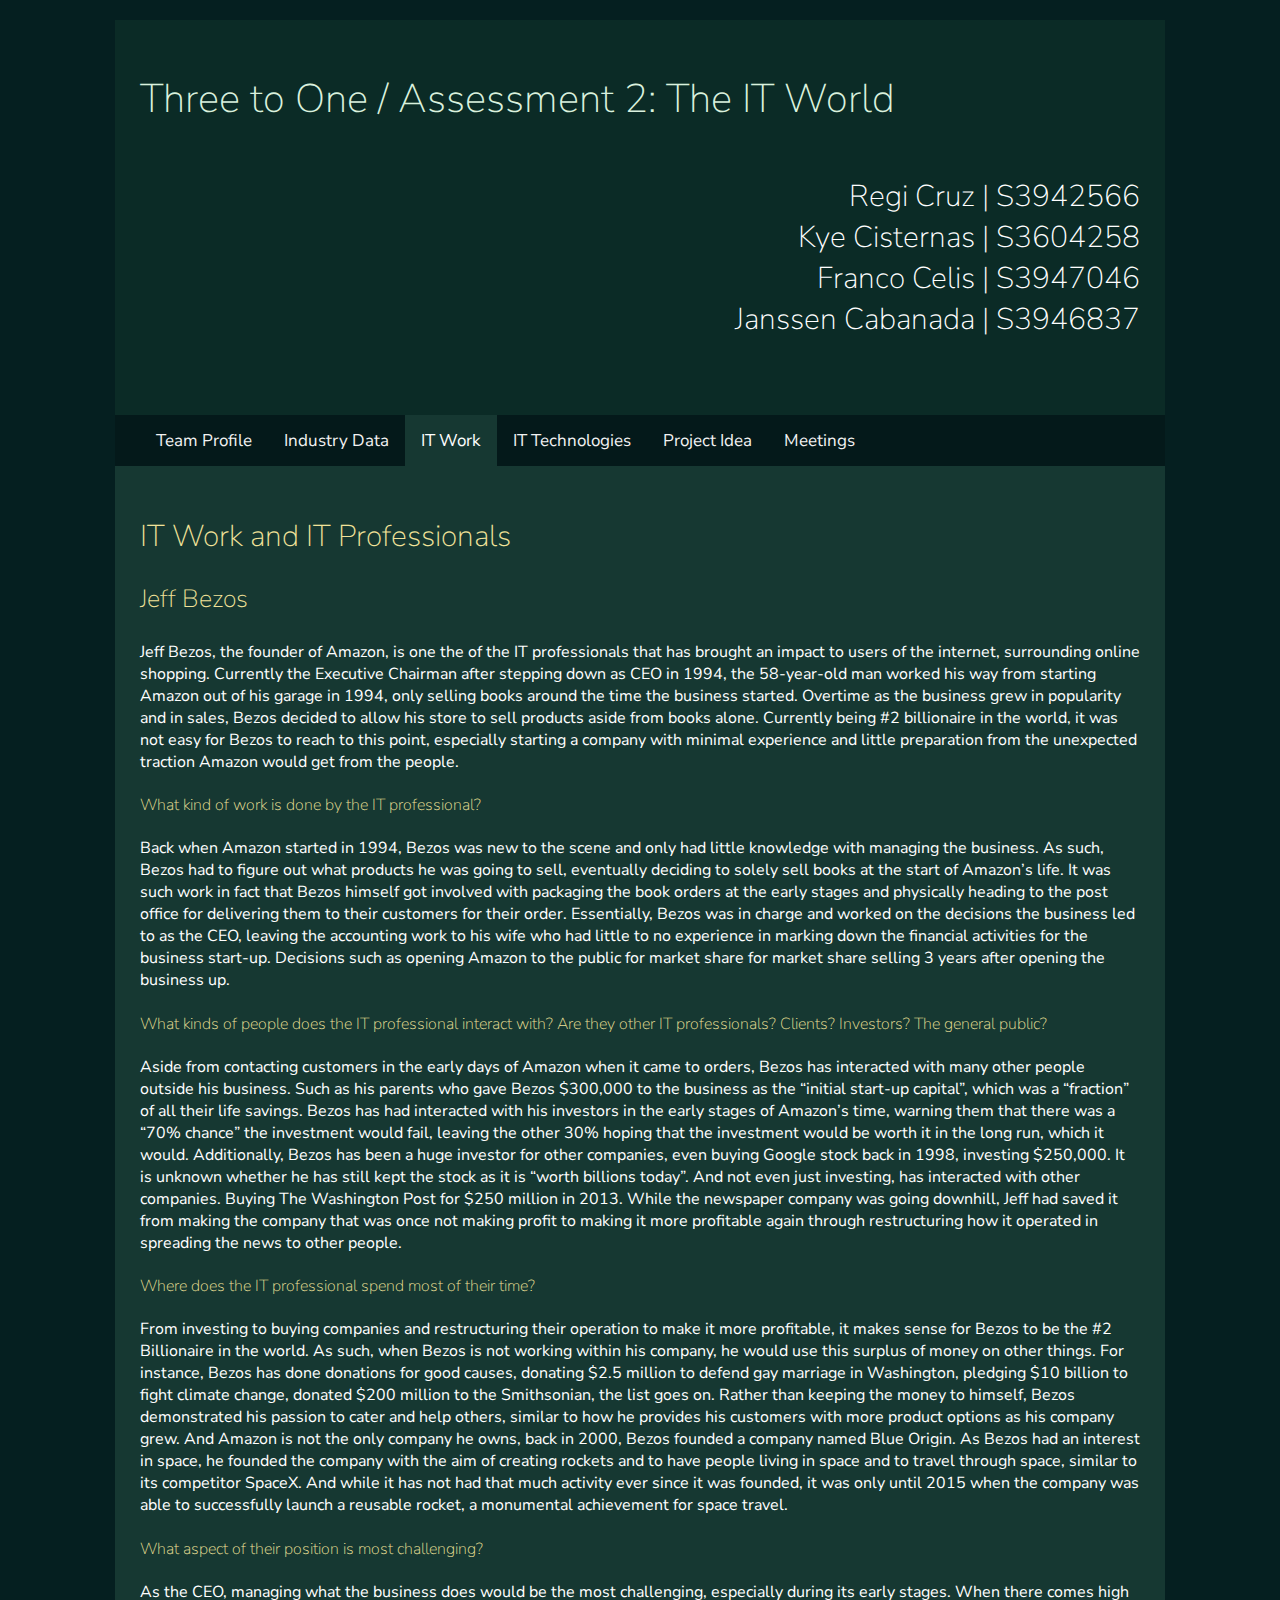
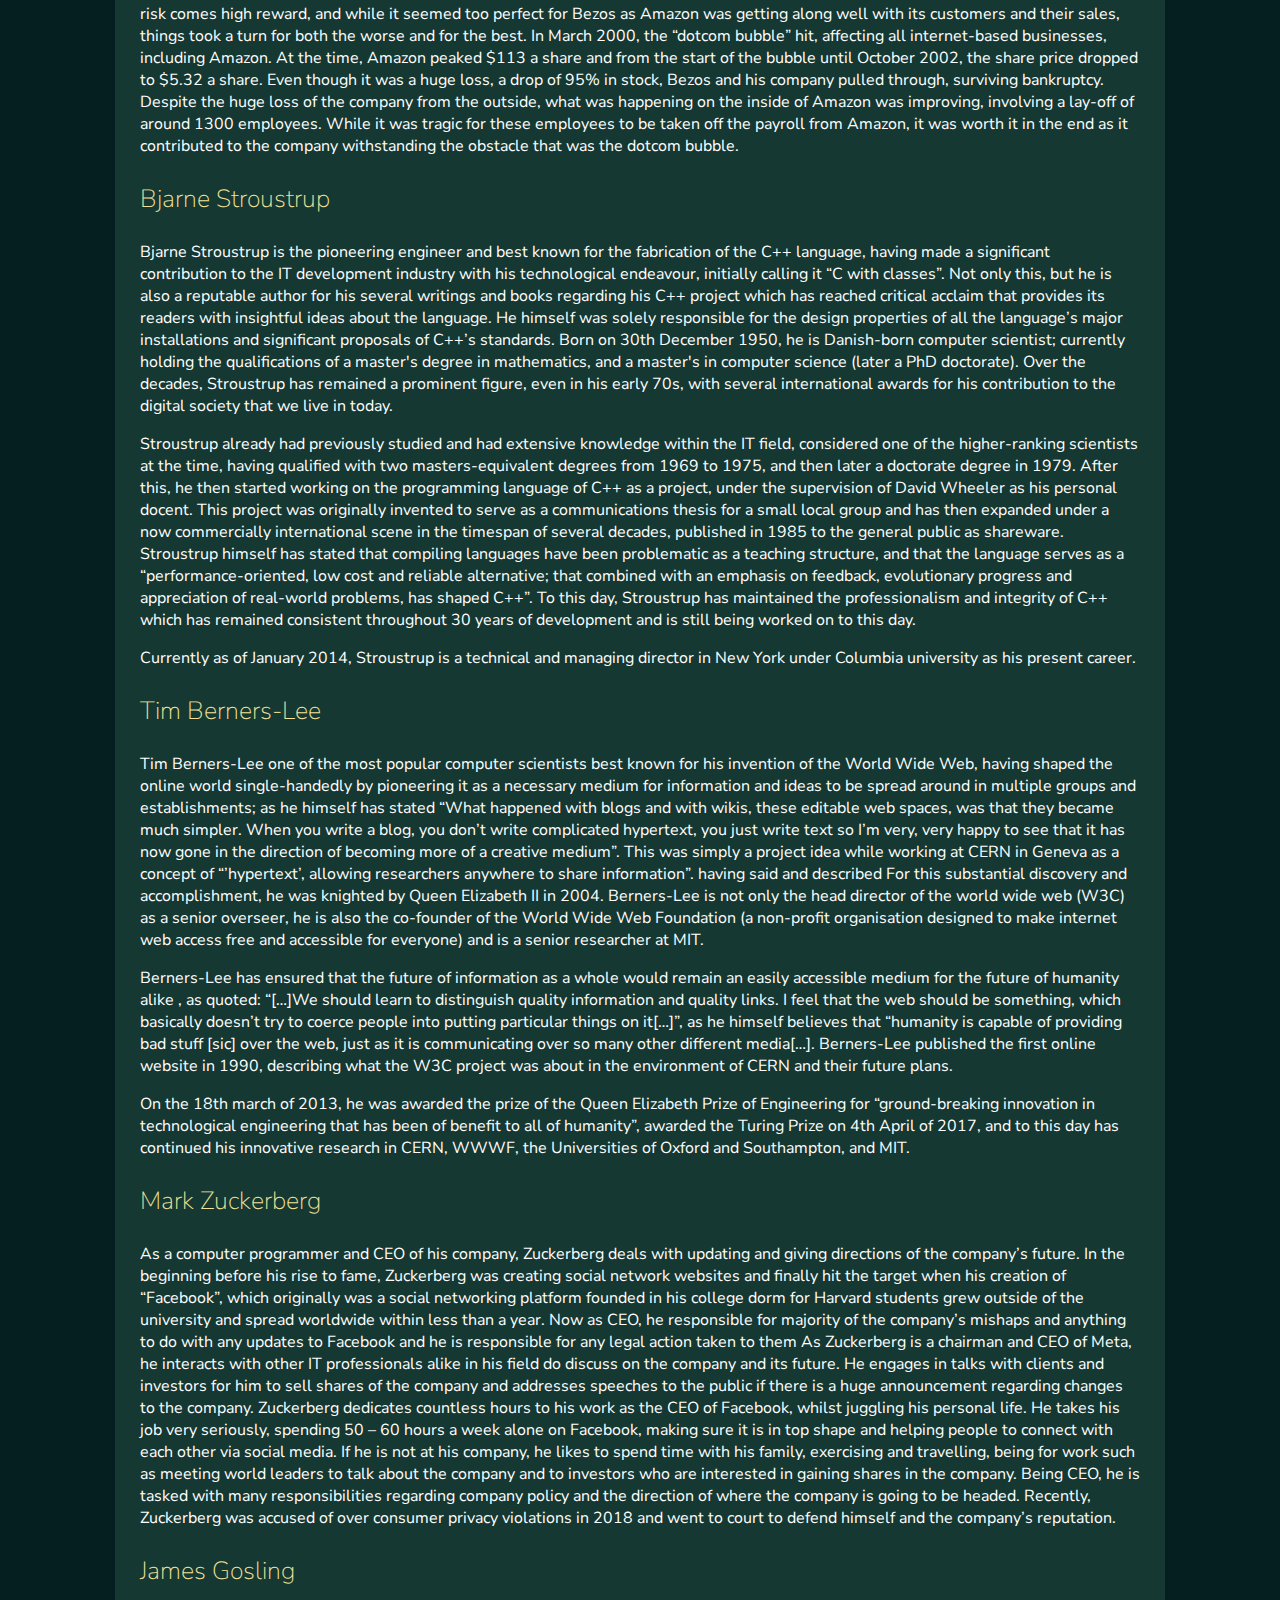
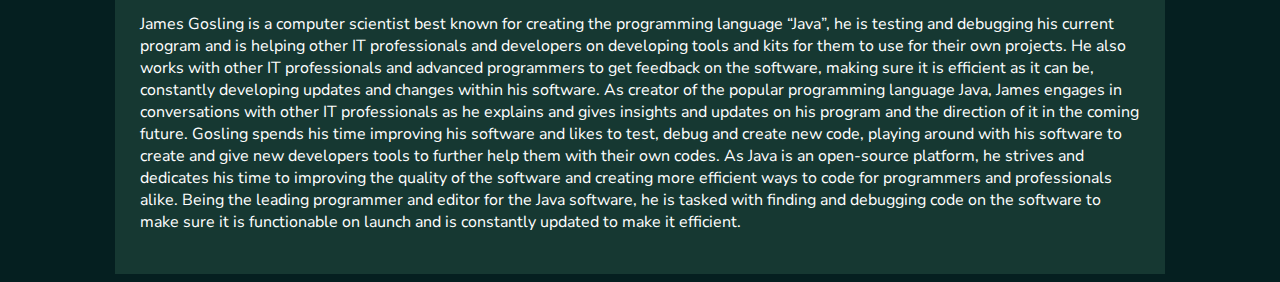
<file: it-work.html>
<!DOCTYPE html>
<html lang="en" dir="ltr">
  <head>
    <meta charset="utf-8">
    <title>Three to One - The IT World</title>

    <link type="text/css" href="style.css" rel="stylesheet">
    <link rel="preconnect" href="https://fonts.googleapis.com">
    <link rel="preconnect" href="https://fonts.gstatic.com" crossorigin>
    <link href="https://fonts.googleapis.com/css2?family=Nunito+Sans&display=swap" rel="stylesheet">

  </head>
  <body>
    <header>
      <h1>Three to One / Assessment 2: The IT World </h1>
      <h5>Regi Cruz | S3942566 <br>
      Kye Cisternas | S3604258 <br>
      Franco Celis | S3947046 <br>
      Janssen Cabanada | S3946837 </h5>
    </header>
    <div class="topnav">
      <a href="index.html">Team Profile</a>
      <a href="industry-data.html">Industry Data</a>
      <a class="active" href="it-work.html">IT Work</a>
      <a href="it-technologies.html">IT Technologies</a>
      <a href="project.html">Project Idea</a>
      <a href="meetings.html">Meetings</a>
    </div>
    <main>
      <h2>IT Work and IT Professionals</h2>
      <h3>Jeff Bezos</h3>

      <p>Jeff Bezos, the founder of Amazon, is one the of the IT professionals that has brought an impact to users of the internet, surrounding online shopping. Currently the Executive Chairman after stepping down as CEO in 1994, the 58-year-old man worked his way from starting Amazon out of his garage in 1994, only selling books around the time the business started. Overtime as the business grew in popularity and in sales, Bezos decided to allow his store to sell products aside from books alone. Currently being #2 billionaire in the world, it was not easy for Bezos to reach to this point, especially starting a company with minimal experience and little preparation from the unexpected traction Amazon would get from the people. </p>

      <h4>What kind of work is done by the IT professional? </h4>

      <p>Back when Amazon started in 1994, Bezos was new to the scene and only had little knowledge with managing the business. As such, Bezos had to figure out what products he was going to sell, eventually deciding to solely sell books at the start of Amazon’s life. It was such work in fact that Bezos himself got involved with packaging the book orders at the early stages and physically heading to the post office for delivering them to their customers for their order. Essentially, Bezos was in charge and worked on the decisions the business led to as the CEO, leaving the accounting work to his wife who had little to no experience in marking down the financial activities for the business start-up. Decisions such as opening Amazon to the public for market share for market share selling 3 years after opening the business up.</p>

      <h4>What kinds of people does the IT professional interact with? Are they other IT professionals? Clients? Investors? The general public?  </h4>

      <p>Aside from contacting customers in the early days of Amazon when it came to orders, Bezos has interacted with many other people outside his business. Such as his parents who gave Bezos $300,000 to the business as the “initial start-up capital”, which was a “fraction” of all their life savings. Bezos has had interacted with his investors in the early stages of Amazon’s time, warning them that there was a “70% chance” the investment would fail, leaving the other 30% hoping that the investment would be worth it in the long run, which it would. Additionally, Bezos has been a huge investor for other companies, even buying Google stock back in 1998, investing $250,000. It is unknown whether he has still kept the stock as it is “worth billions today”. And not even just investing, has interacted with other companies. Buying The Washington Post for $250 million in 2013. While the newspaper company was going downhill, Jeff had saved it from making the company that was once not making profit to making it more profitable again through restructuring how it operated in spreading the news to other people.
      </p>

      <h4>Where does the IT professional spend most of their time?  </h4>

      <p>From investing to buying companies and restructuring their operation to make it more profitable, it makes sense for Bezos to be the #2 Billionaire in the world. As such, when Bezos is not working within his company, he would use this surplus of money on other things. For instance, Bezos has done donations for good causes, donating $2.5 million to defend gay marriage in Washington, pledging $10 billion to fight climate change, donated $200 million to the Smithsonian, the list goes on. Rather than keeping the money to himself, Bezos demonstrated his passion to cater and help others, similar to how he provides his customers with more product options as his company grew. And Amazon is not the only company he owns, back in 2000, Bezos founded a company named Blue Origin. As Bezos had an interest in space, he founded the company with the aim of creating rockets and to have people living in space and to travel through space, similar to its competitor SpaceX. And while it has not had that much activity ever since it was founded, it was only until 2015 when the company was able to successfully launch a reusable rocket, a monumental achievement for space travel.
      </p>

      <h4>What aspect of their position is most challenging?</h4>

      <p>As the CEO, managing what the business does would be the most challenging, especially during its early stages. When there comes high risk comes high reward, and while it seemed too perfect for Bezos as Amazon was getting along well with its customers and their sales, things took a turn for both the worse and for the best. In March 2000, the “dotcom bubble” hit, affecting all internet-based businesses, including Amazon. At the time, Amazon peaked $113 a share and from the start of the bubble until October 2002, the share price dropped to $5.32 a share. Even though it was a huge loss, a drop of 95% in stock, Bezos and his company pulled through, surviving bankruptcy. Despite the huge loss of the company from the outside, what was happening on the inside of Amazon was improving, involving a lay-off of around 1300 employees. While it was tragic for these employees to be taken off the payroll from Amazon, it was worth it in the end as it contributed to the company withstanding the obstacle that was the dotcom bubble.
      </p>

      <h3>Bjarne Stroustrup </h3>

      <p>Bjarne Stroustrup is the pioneering engineer and best known for the fabrication of the C++ language, having made a significant contribution to the IT development industry with his technological endeavour, initially calling it “C with classes”. Not only this, but he is also a reputable author for his several writings and books regarding his C++ project which has reached critical acclaim that provides its readers with insightful ideas about the language. He himself was solely responsible for the design properties of all the language’s major installations and significant proposals of C++’s standards. Born on 30th December 1950, he is Danish-born computer scientist; currently holding the qualifications of a master's degree in mathematics, and a master's in computer science (later a PhD doctorate). Over the decades, Stroustrup has remained a prominent figure, even in his early 70s, with several international awards for his contribution to the digital society that we live in today.
      </p>

      <p>Stroustrup already had previously studied and had extensive knowledge within the IT field, considered one of the higher-ranking scientists at the time, having qualified with two masters-equivalent degrees from 1969 to 1975, and then later a doctorate degree in 1979. After this, he then started working on the programming language of C++ as a project, under the supervision of David Wheeler as his personal docent. This project was originally invented to serve as a communications thesis for a small local group and has then expanded under a now commercially international scene in the timespan of several decades, published in 1985 to the general public as shareware. Stroustrup himself has stated that compiling languages have been problematic as a teaching structure, and that the language serves as a “performance-oriented, low cost and reliable alternative; that combined with an emphasis on feedback, evolutionary progress and appreciation of real-world problems, has shaped C++”. To this day, Stroustrup has maintained the professionalism and integrity of C++ which has remained consistent throughout 30 years of development and is still being worked on to this day.
      </p>

      <p>Currently as of January 2014, Stroustrup is a technical and managing director in New York under Columbia university as his present career.</p>

      <h3>Tim Berners-Lee</h3>

      <p>Tim Berners-Lee one of the most popular computer scientists best known for his invention of the World Wide Web, having shaped the online world single-handedly by pioneering it as a necessary medium for information and ideas to be spread around in multiple groups and establishments; as he himself has stated “What happened with blogs and with wikis, these editable web spaces, was that they became much simpler. When you write a blog, you don’t write complicated hypertext, you just write text so I’m very, very happy to see that it has now gone in the direction of becoming more of a creative medium”. This was simply a project idea while working at CERN in Geneva as a concept of “’hypertext’, allowing researchers anywhere to share information”. having said and described For this substantial discovery and accomplishment, he was knighted by Queen Elizabeth II in 2004. Berners-Lee is not only the head director of the world wide web (W3C) as a senior overseer, he is also the co-founder of the World Wide Web Foundation (a non-profit organisation designed to make internet web access free and accessible for everyone) and is a senior researcher at MIT.
      </p>

      <p>Berners-Lee has ensured that the future of information as a whole would remain an easily accessible medium for the future of humanity alike , as quoted: “[…]We should learn to distinguish quality information and quality links. I feel that the web should be something, which basically doesn’t try to coerce people into putting particular things on it[…]”, as he himself believes that “humanity is capable of providing bad stuff [sic] over the web, just as it is communicating over so many other different media[…]. Berners-Lee published the first online website in 1990, describing what the W3C project was about in the environment of CERN and their future plans.</p>

      <p>On the 18th march of 2013, he was awarded the prize of the Queen Elizabeth Prize of Engineering for “ground-breaking innovation in technological engineering that has been of benefit to all of humanity”, awarded the Turing Prize on 4th April of 2017, and to this day has continued his innovative research in CERN, WWWF, the Universities of Oxford and Southampton, and MIT.</p>

      <h3>Mark Zuckerberg </h3>

      <p>As a computer programmer and CEO of his company, Zuckerberg deals with updating and giving directions of the company’s future. In the beginning before his rise to fame, Zuckerberg was creating social network websites and finally hit the target when his creation of “Facebook”, which originally was a social networking platform founded in his college dorm for Harvard students grew outside of the university and spread worldwide within less than a year. Now as CEO, he responsible for majority of the company’s mishaps and anything to do with any updates to Facebook and he is responsible for any legal action taken to them As Zuckerberg is a chairman and CEO of Meta, he interacts with other IT professionals alike in his field do discuss on the company and its future. He engages in talks with clients and investors for him to sell shares of the company and addresses speeches to the public if there is a huge announcement regarding changes to the company. Zuckerberg dedicates countless hours to his work as the CEO of Facebook, whilst juggling his personal life. He takes his job very seriously, spending 50 – 60 hours a week alone on Facebook, making sure it is in top shape and helping people to connect with each other via social media. If he is not at his company, he likes to spend time with his family, exercising and travelling, being for work such as meeting world leaders to talk about the company and to investors who are interested in gaining shares in the company. Being CEO, he is tasked with many responsibilities regarding company policy and the direction of where the company is going to be headed. Recently, Zuckerberg was accused of over consumer privacy violations in 2018 and went to court to defend himself and the company’s reputation.
      </p>

      <h3>James Gosling </h3>

      <p>James Gosling is a computer scientist best known for creating the programming language “Java”, he is testing and debugging his current program and is helping other IT professionals and developers on developing tools and kits for them to use for their own projects. He also works with other IT professionals and advanced programmers to get feedback on the software, making sure it is efficient as it can be, constantly developing updates and changes within his software. As creator of the popular programming language Java, James engages in conversations with other IT professionals as he explains and gives insights and updates on his program and the direction of it in the coming future. Gosling spends his time improving his software and likes to test, debug and create new code, playing around with his software to create and give new developers tools to further help them with their own codes. As Java is an open-source platform, he strives and dedicates his time to improving the quality of the software and creating more efficient ways to code for programmers and professionals alike. Being the leading programmer and editor for the Java software, he is tasked with finding and debugging code on the software to make sure it is functionable on launch and is constantly updated to make it efficient.
      </p>

    </main>

  </body>
</html>
</file>
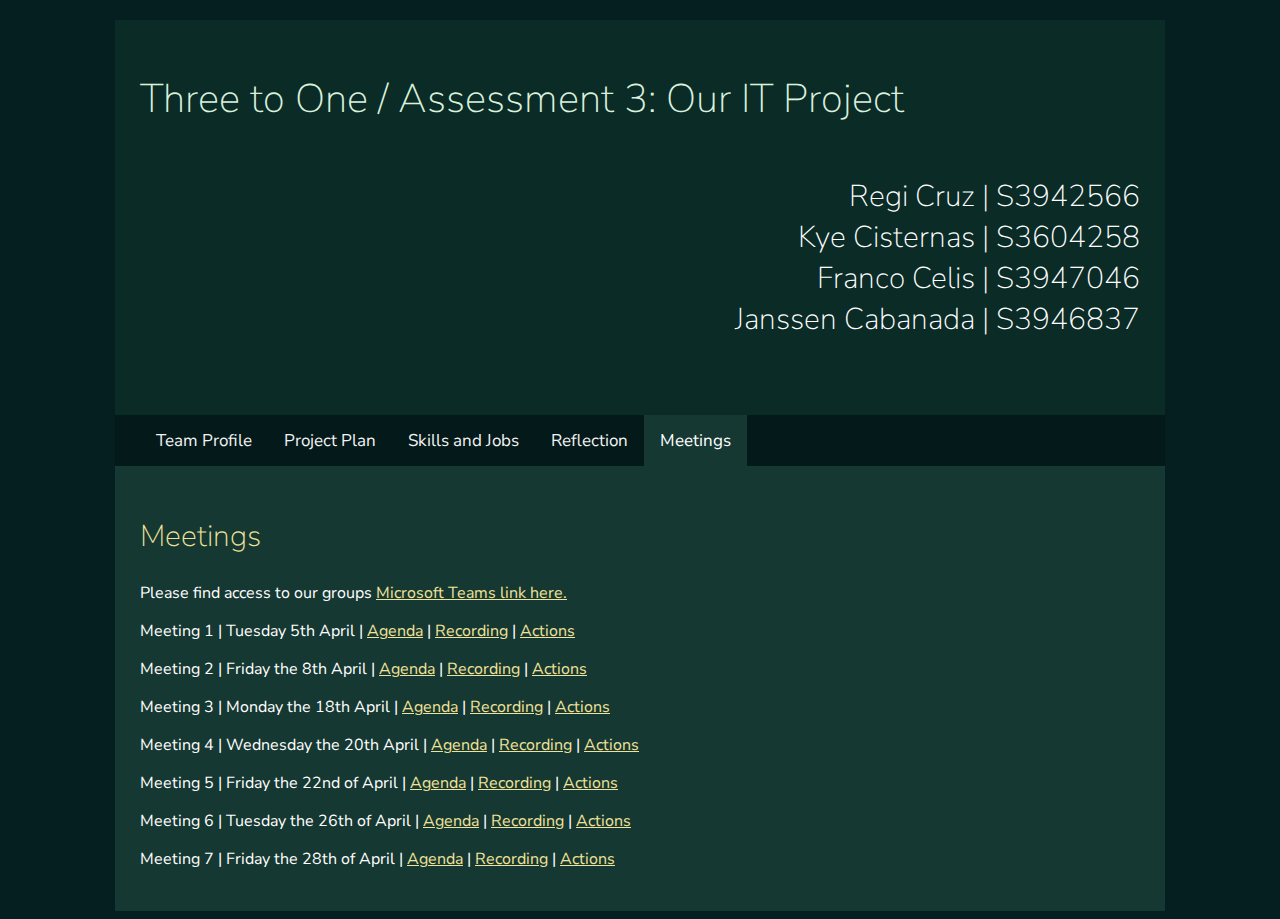
<file: meetings.html>
<!DOCTYPE html>
<html lang="en" dir="ltr">
  <head>
    <meta charset="utf-8">
    <title>Three to One - Our IT Project</title>

    <link type="text/css" href="style.css" rel="stylesheet">
    <link rel="preconnect" href="https://fonts.googleapis.com">
    <link rel="preconnect" href="https://fonts.gstatic.com" crossorigin>
    <link href="https://fonts.googleapis.com/css2?family=Nunito+Sans&display=swap" rel="stylesheet">

  </head>
  <body>
    <header>
      <h1>Three to One / Assessment 3: Our IT Project </h1>
      <h5>Regi Cruz | S3942566 <br>
      Kye Cisternas | S3604258 <br>
      Franco Celis | S3947046 <br>
      Janssen Cabanada | S3946837 </h5>
    </header>


    <div class="topnav">
      <a href="index.html">Team Profile</a>
      <a href="project-plan.html">Project Plan</a>
      <a href="skills-and-jobs.html">Skills and Jobs</a>
      <a href="reflection.html">Reflection</a>
      <a class="active" href="meetings.html">Meetings</a>
    </div>
    <main>
      <h2>Meetings</h2>

      <p>Please find access to our groups
        <a href="https://teams.microsoft.com/l/channel/19%3acDSPXVWuh_sMr7KMQh4LFy4v7TbK6OoxRUcE-xfjw4M1%40thread.tacv2/General?groupId=df6900b9-6ee8-406b-9fea-68f54a9c9632&tenantId=d1323671-cdbe-4417-b4d4-bdb24b51316b"target="_blank">Microsoft Teams link here.</a>
      </p>

      <p>Meeting 1 | Tuesday 5th April |

        <a href="https://rmiteduau.sharepoint.com/:w:/s/WED17ThreetoOne/ES2b8Xnxjw1NpKosPHa2YD4BL3bPCOJIDpf1hkuGePLjhA?e=hPpQmC"target="_blank">Agenda</a> |

        <a href="https://rmiteduau.sharepoint.com/:v:/r/sites/WED17ThreetoOne/Shared%20Documents/General/Recordings/Meeting%20in%20_General_-20220405_163247-Meeting%20Recording.mp4?csf=1&web=1&e=m2jXPd"target="_blank">Recording</a> |

        <a href="https://rmiteduau.sharepoint.com/:w:/s/WED17ThreetoOne/Edk5PrM_a6dOl9BG1RsxFr0BuOs7KnBCT1Yh9B4g2x-B_A?e=HaPBG9"target="_blank">Actions</a>
      </p>

      <p>Meeting 2 | Friday the 8th April |
        <a href="https://rmiteduau.sharepoint.com/:w:/s/WED17ThreetoOne/ES2b8Xnxjw1NpKosPHa2YD4BL3bPCOJIDpf1hkuGePLjhA?e=hPpQmC"target="_blank">Agenda</a> |

        <a href="https://rmiteduau.sharepoint.com/:v:/r/sites/WED17ThreetoOne/Shared%20Documents/General/Recordings/Meeting%20in%20_General_-20220408_100417-Meeting%20Recording.mp4?csf=1&web=1&e=nF1H0b"target="_blank">Recording</a> |

        <a href="https://rmiteduau.sharepoint.com/:w:/s/WED17ThreetoOne/Edk5PrM_a6dOl9BG1RsxFr0BuOs7KnBCT1Yh9B4g2x-B_A?e=HaPBG9"target="_blank">Actions</a>


      </p>

      <p>Meeting 3 | Monday the 18th April |
        <a href="https://rmiteduau.sharepoint.com/:w:/s/WED17ThreetoOne/ES2b8Xnxjw1NpKosPHa2YD4BL3bPCOJIDpf1hkuGePLjhA?e=hPpQmC"target="_blank">Agenda</a> |

        <a href="https://rmiteduau.sharepoint.com/:v:/r/sites/WED17ThreetoOne/Shared%20Documents/General/Recordings/Meeting%20in%20_General_-20220418_095150-Meeting%20Recording.mp4?csf=1&web=1&e=eUoL2Q "target="_blank">Recording</a> |

        <a href="https://rmiteduau.sharepoint.com/:w:/s/WED17ThreetoOne/Edk5PrM_a6dOl9BG1RsxFr0BuOs7KnBCT1Yh9B4g2x-B_A?e=HaPBG9"target="_blank">Actions</a>


      </p>

      <p>Meeting 4 | Wednesday the 20th April |
        <a href="https://rmiteduau.sharepoint.com/:w:/s/WED17ThreetoOne/ES2b8Xnxjw1NpKosPHa2YD4BL3bPCOJIDpf1hkuGePLjhA?e=hPpQmC"target="_blank">Agenda</a> |

        <a href="https://rmiteduau.sharepoint.com/:v:/r/sites/WED17ThreetoOne/Shared%20Documents/General/Recordings/Meeting%20in%20_General_-20220420_100813-Meeting%20Recording.mp4?csf=1&web=1&e=3OsCuh "target="_blank">Recording</a> |

        <a href="https://rmiteduau.sharepoint.com/:w:/s/WED17ThreetoOne/Edk5PrM_a6dOl9BG1RsxFr0BuOs7KnBCT1Yh9B4g2x-B_A?e=HaPBG9"target="_blank">Actions</a>


      </p>

      <p>Meeting 5 | Friday the 22nd of April |
        <a href="https://rmiteduau.sharepoint.com/:w:/s/WED17ThreetoOne/ES2b8Xnxjw1NpKosPHa2YD4BL3bPCOJIDpf1hkuGePLjhA?e=hPpQmC"target="_blank">Agenda</a> |

        <a href="https://rmiteduau.sharepoint.com/:v:/r/sites/WED17ThreetoOne/Shared%20Documents/General/Recordings/Meeting%205%20Friday-20220422_100022-Meeting%20Recording.mp4?csf=1&web=1&e=hxFLcO "target="_blank">Recording</a> |

        <a href="https://rmiteduau.sharepoint.com/:w:/s/WED17ThreetoOne/Edk5PrM_a6dOl9BG1RsxFr0BuOs7KnBCT1Yh9B4g2x-B_A?e=HaPBG9"target="_blank">Actions</a>


      </p>

      <p>Meeting 6 | Tuesday the 26th of April |
        <a href="https://rmiteduau.sharepoint.com/:w:/s/WED17ThreetoOne/ES2b8Xnxjw1NpKosPHa2YD4BL3bPCOJIDpf1hkuGePLjhA?e=hPpQmC"target="_blank">Agenda</a> |

        <a href="https://rmiteduau.sharepoint.com/:v:/r/sites/WED17ThreetoOne/Shared%20Documents/General/Recordings/Meeting%206%20Tuesday-20220426_163727-Meeting%20Recording.mp4?csf=1&web=1&e=ZSmlSm"target="_blank">Recording</a> |

        <a href="https://rmiteduau.sharepoint.com/:w:/s/WED17ThreetoOne/Edk5PrM_a6dOl9BG1RsxFr0BuOs7KnBCT1Yh9B4g2x-B_A?e=HaPBG9"target="_blank">Actions</a>


      </p>

      <p>Meeting 7 | Friday the 28th of April |
        <a href="https://rmiteduau.sharepoint.com/:w:/s/WED17ThreetoOne/ES2b8Xnxjw1NpKosPHa2YD4BL3bPCOJIDpf1hkuGePLjhA?e=hPpQmC"target="_blank">Agenda</a> |

        <a href="https://rmiteduau.sharepoint.com/:v:/r/sites/WED17ThreetoOne/Shared%20Documents/General/Recordings/Meeting%207%20Friday-20220429_213945-Meeting%20Recording.mp4?csf=1&web=1&e=zBUGYA  "target="_blank">Recording</a> |

        <a href="https://rmiteduau.sharepoint.com/:w:/s/WED17ThreetoOne/Edk5PrM_a6dOl9BG1RsxFr0BuOs7KnBCT1Yh9B4g2x-B_A?e=HaPBG9"target="_blank">Actions</a>


      </p>





    </main>

  </body>
</html>
</file>
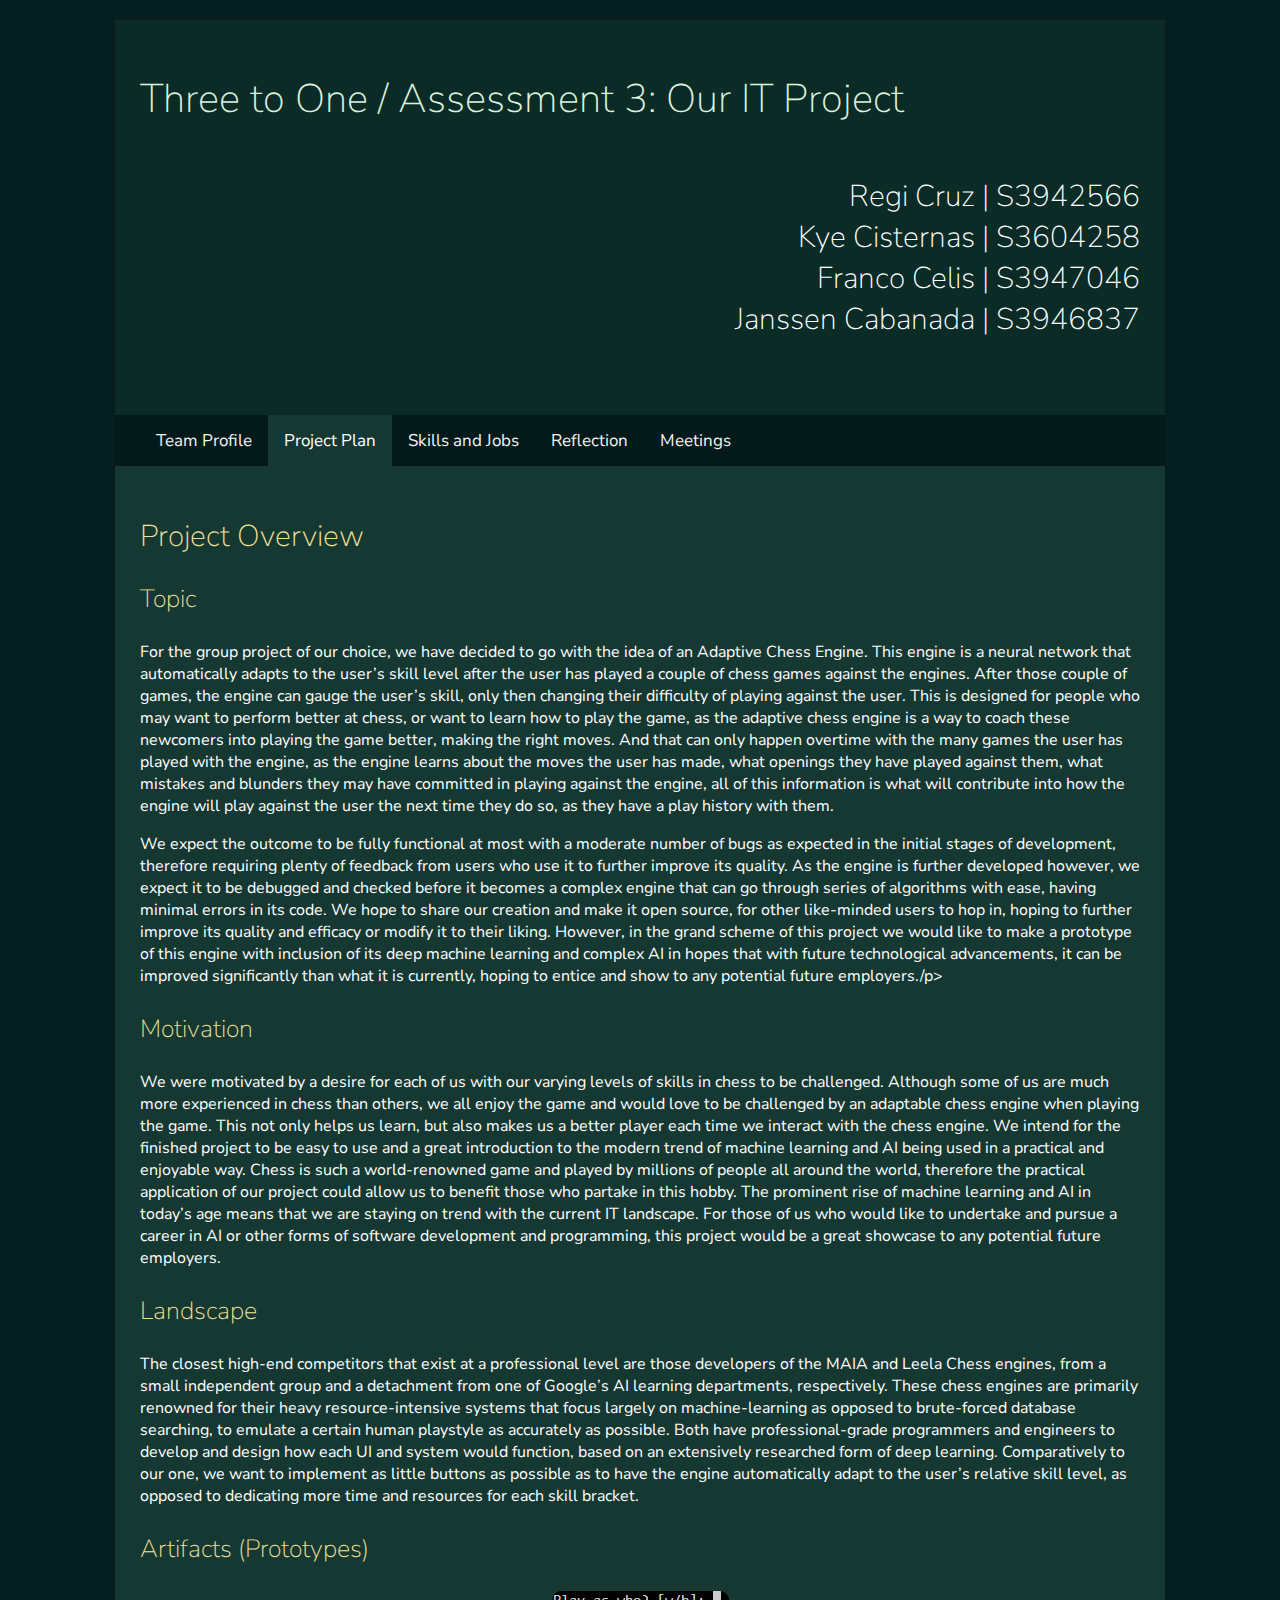
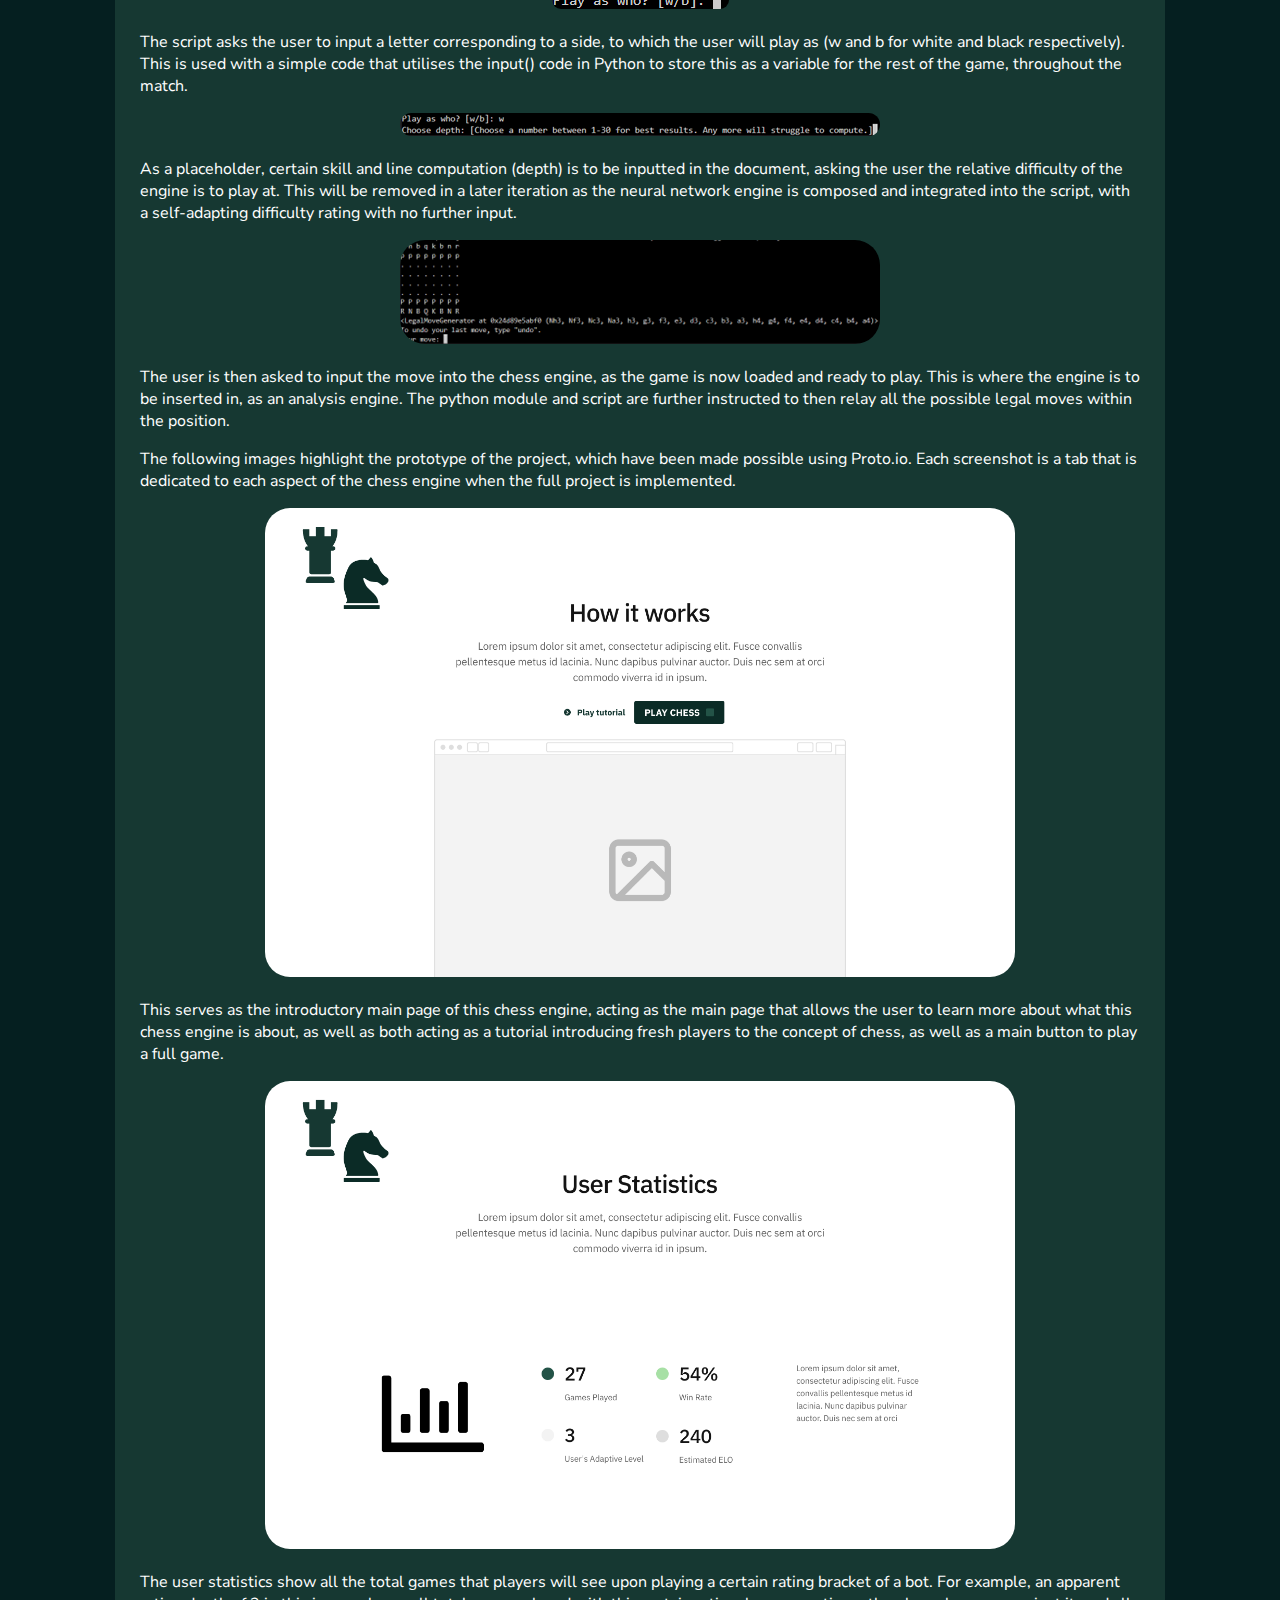
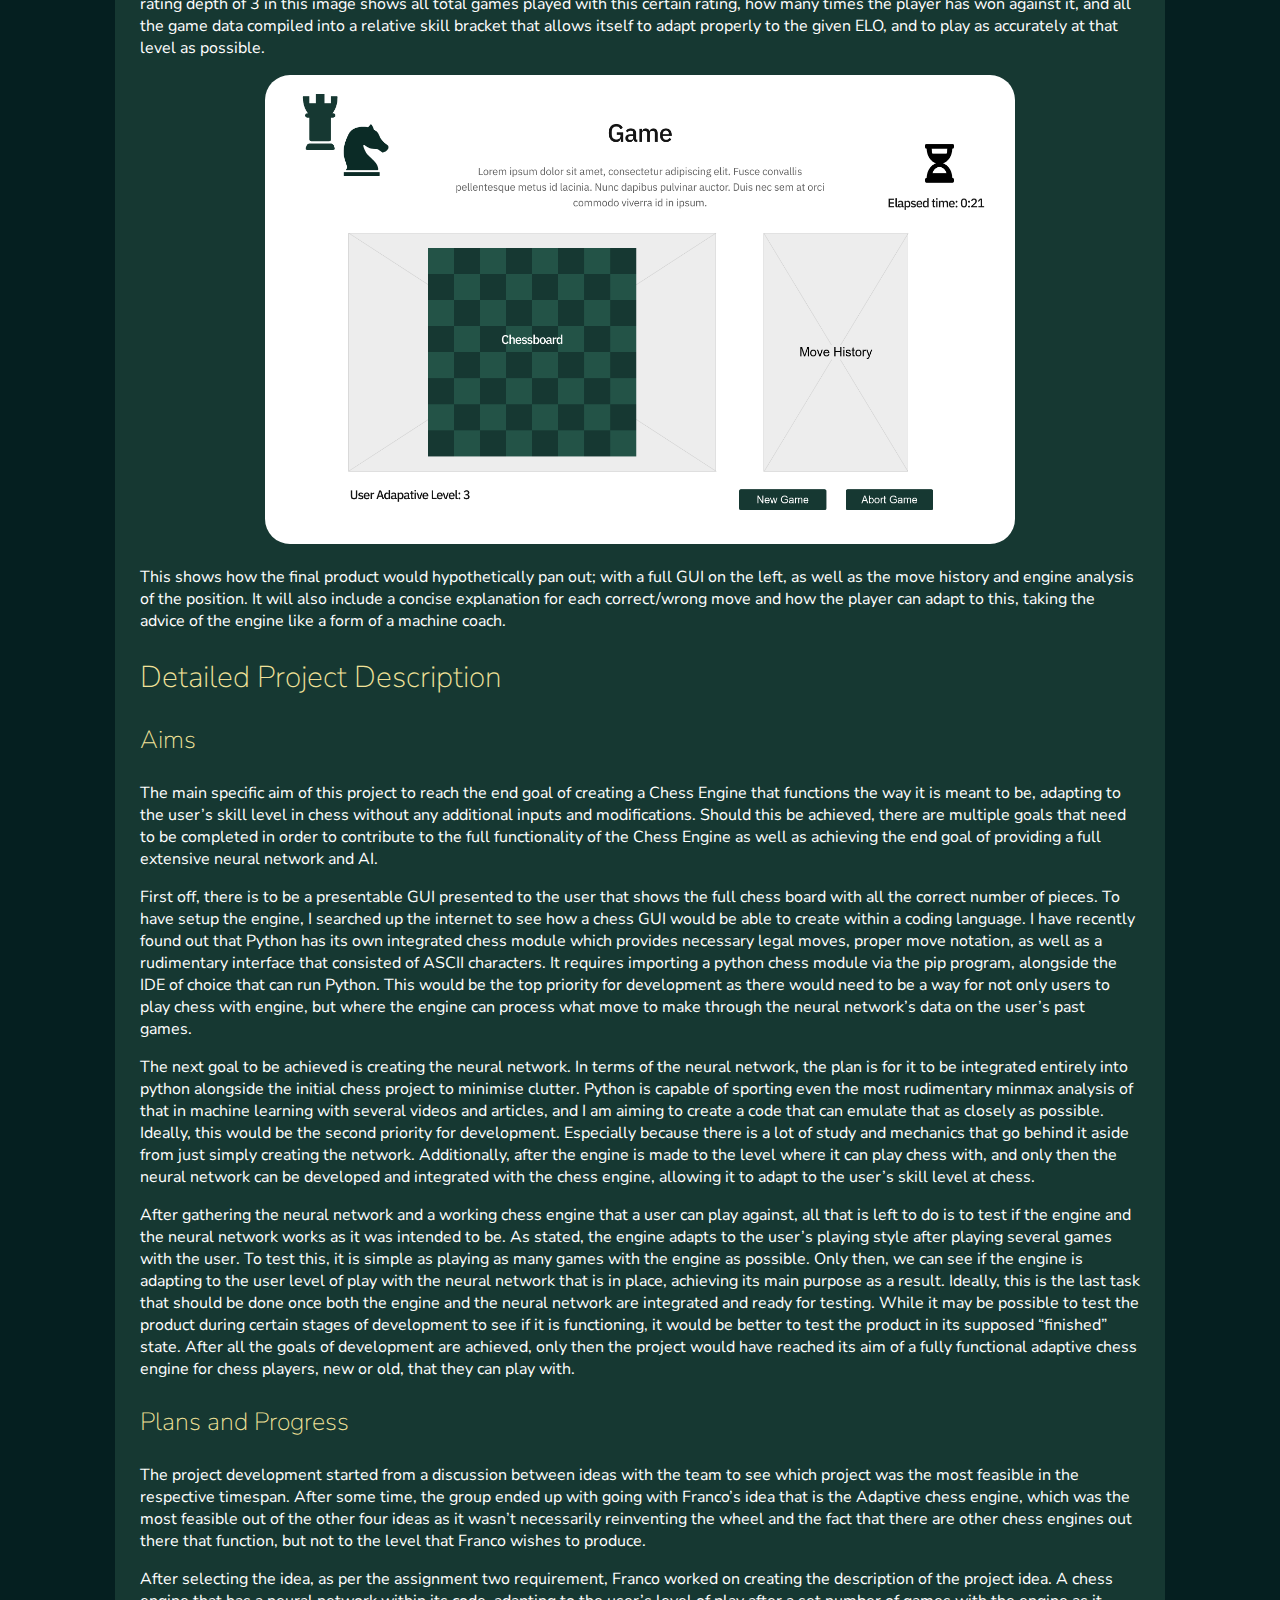
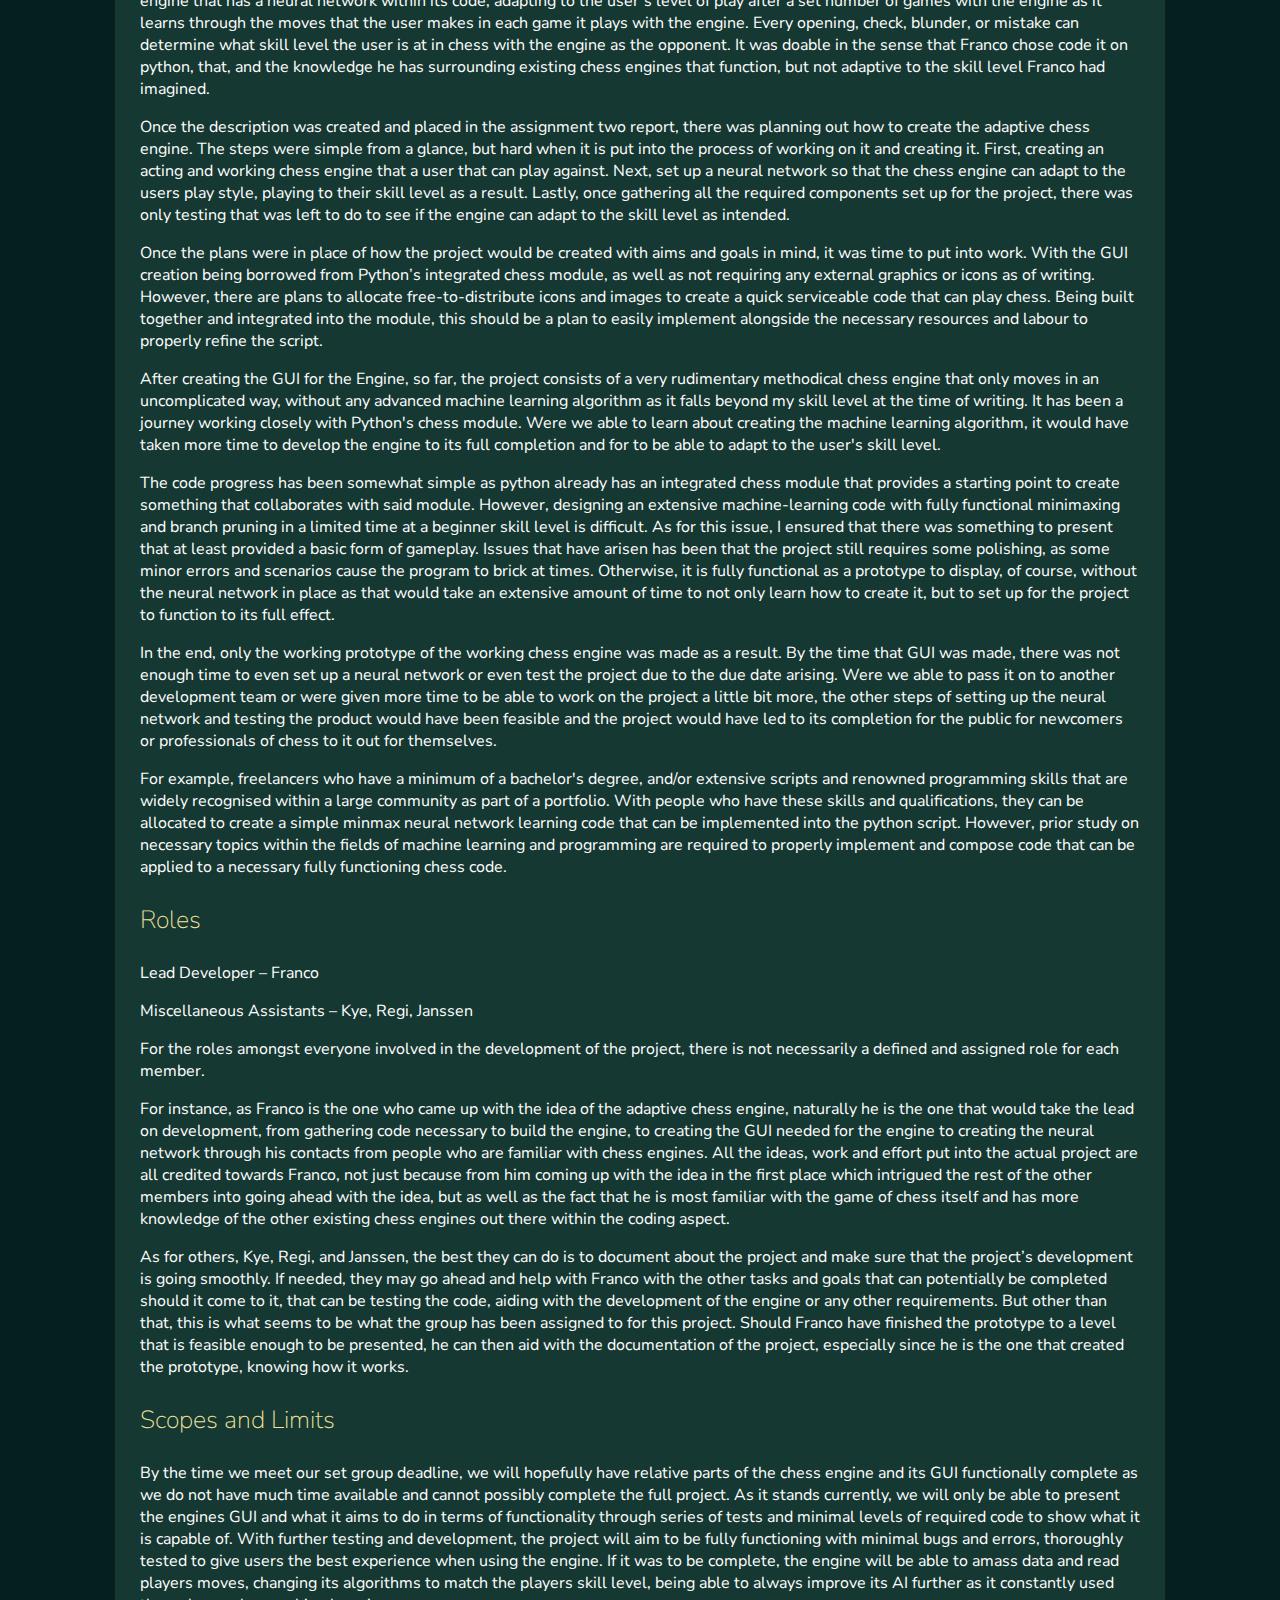
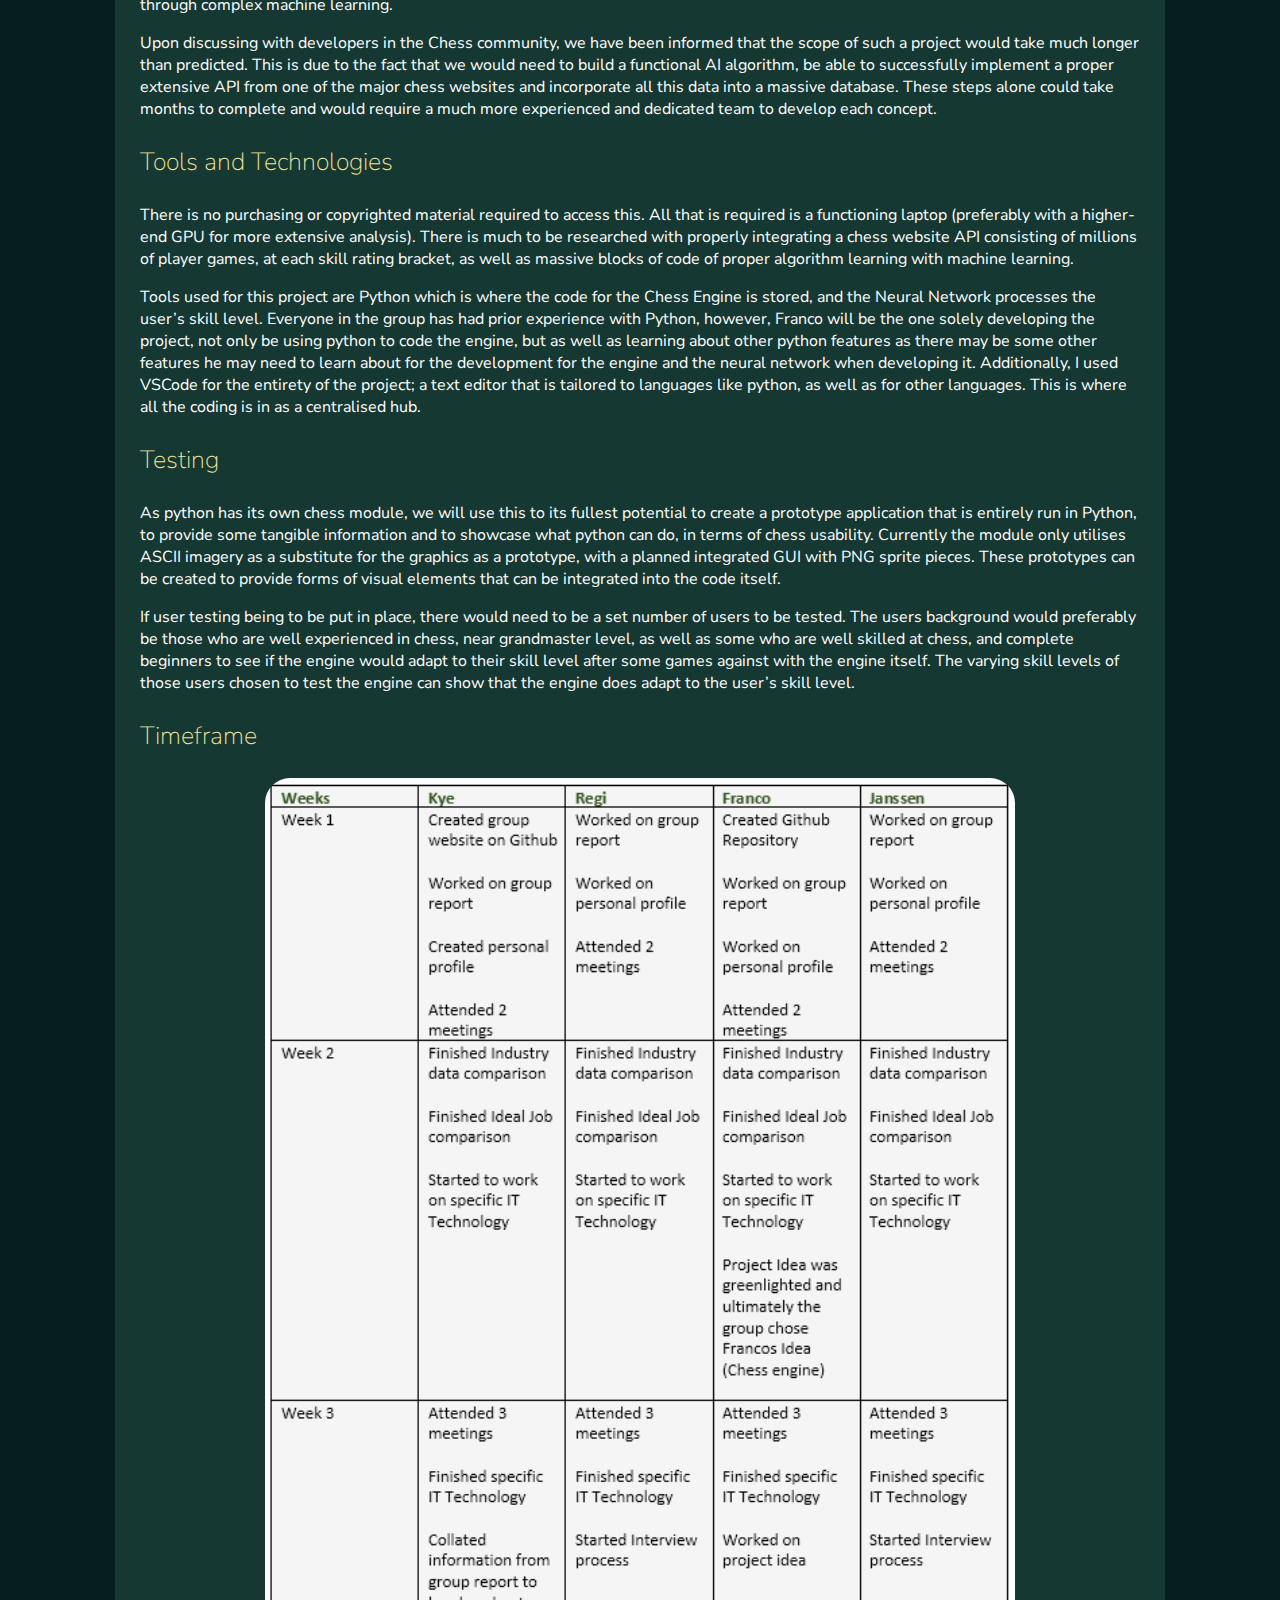
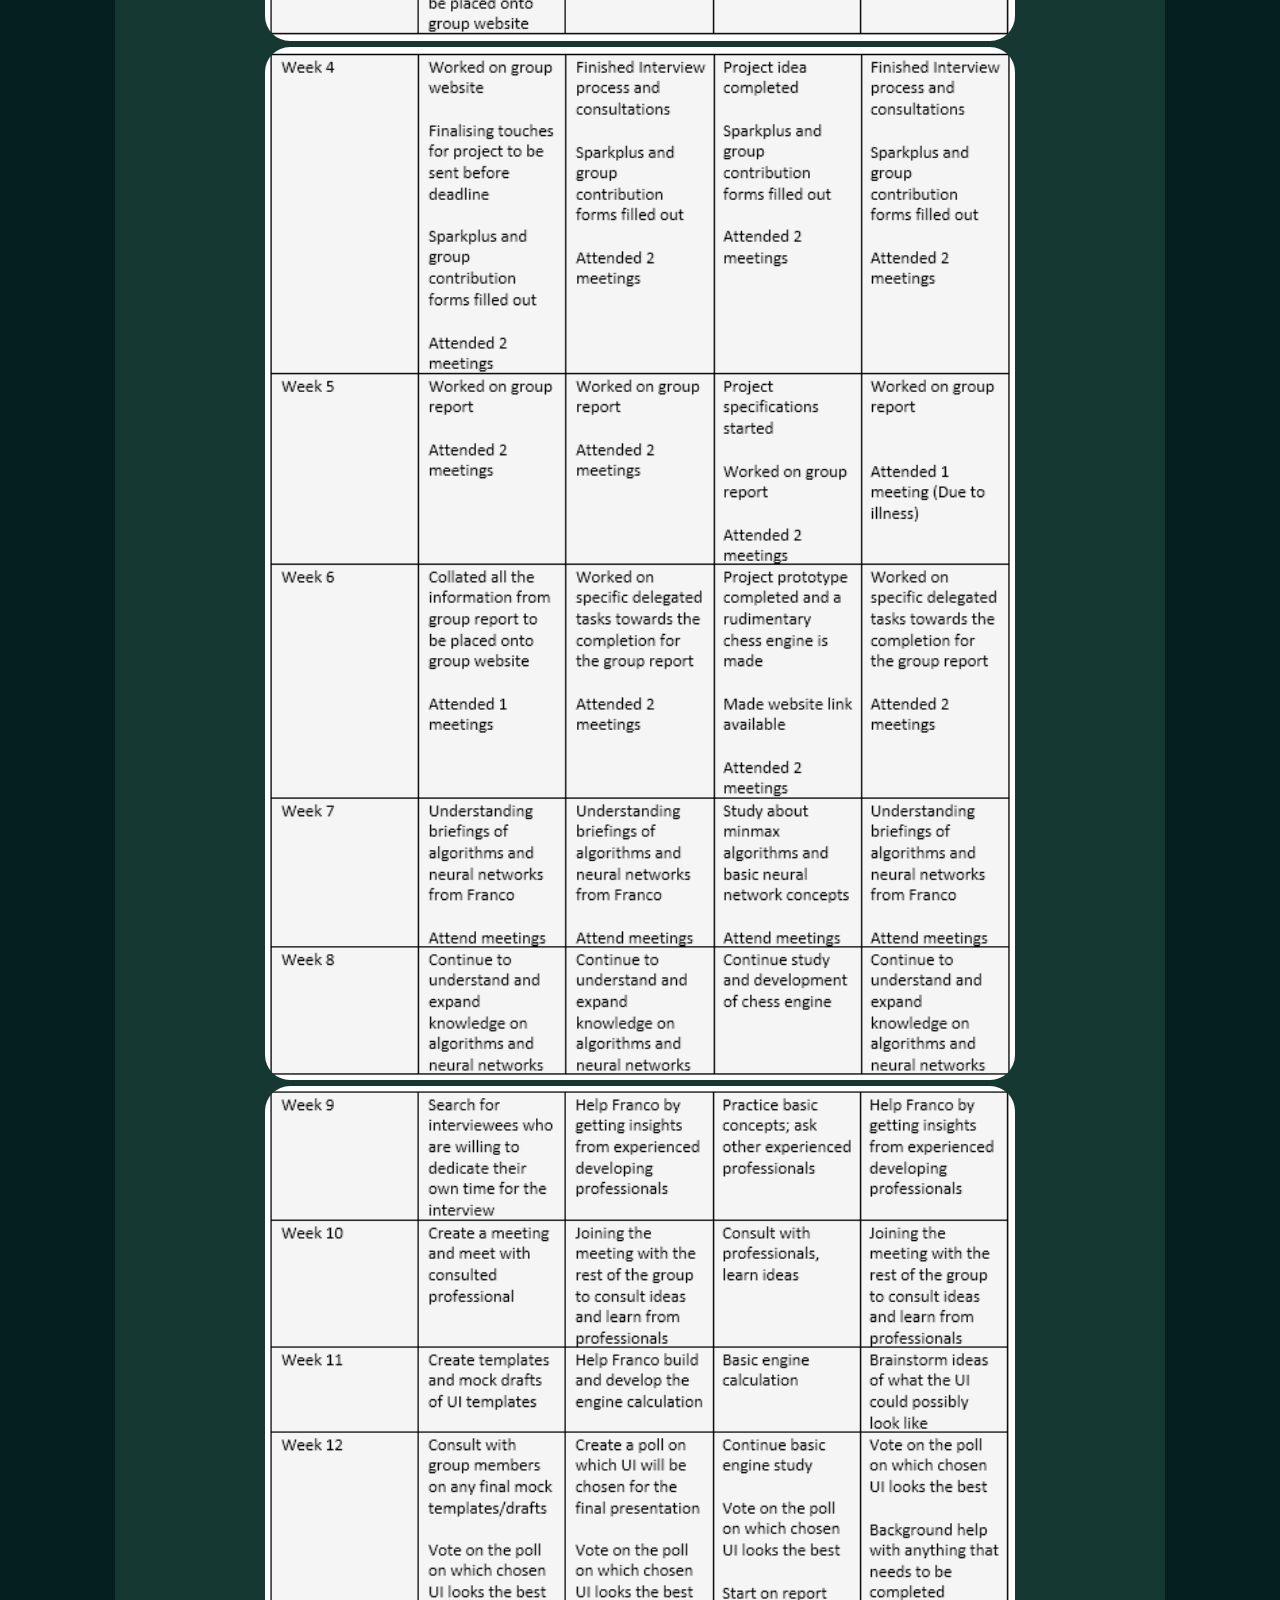
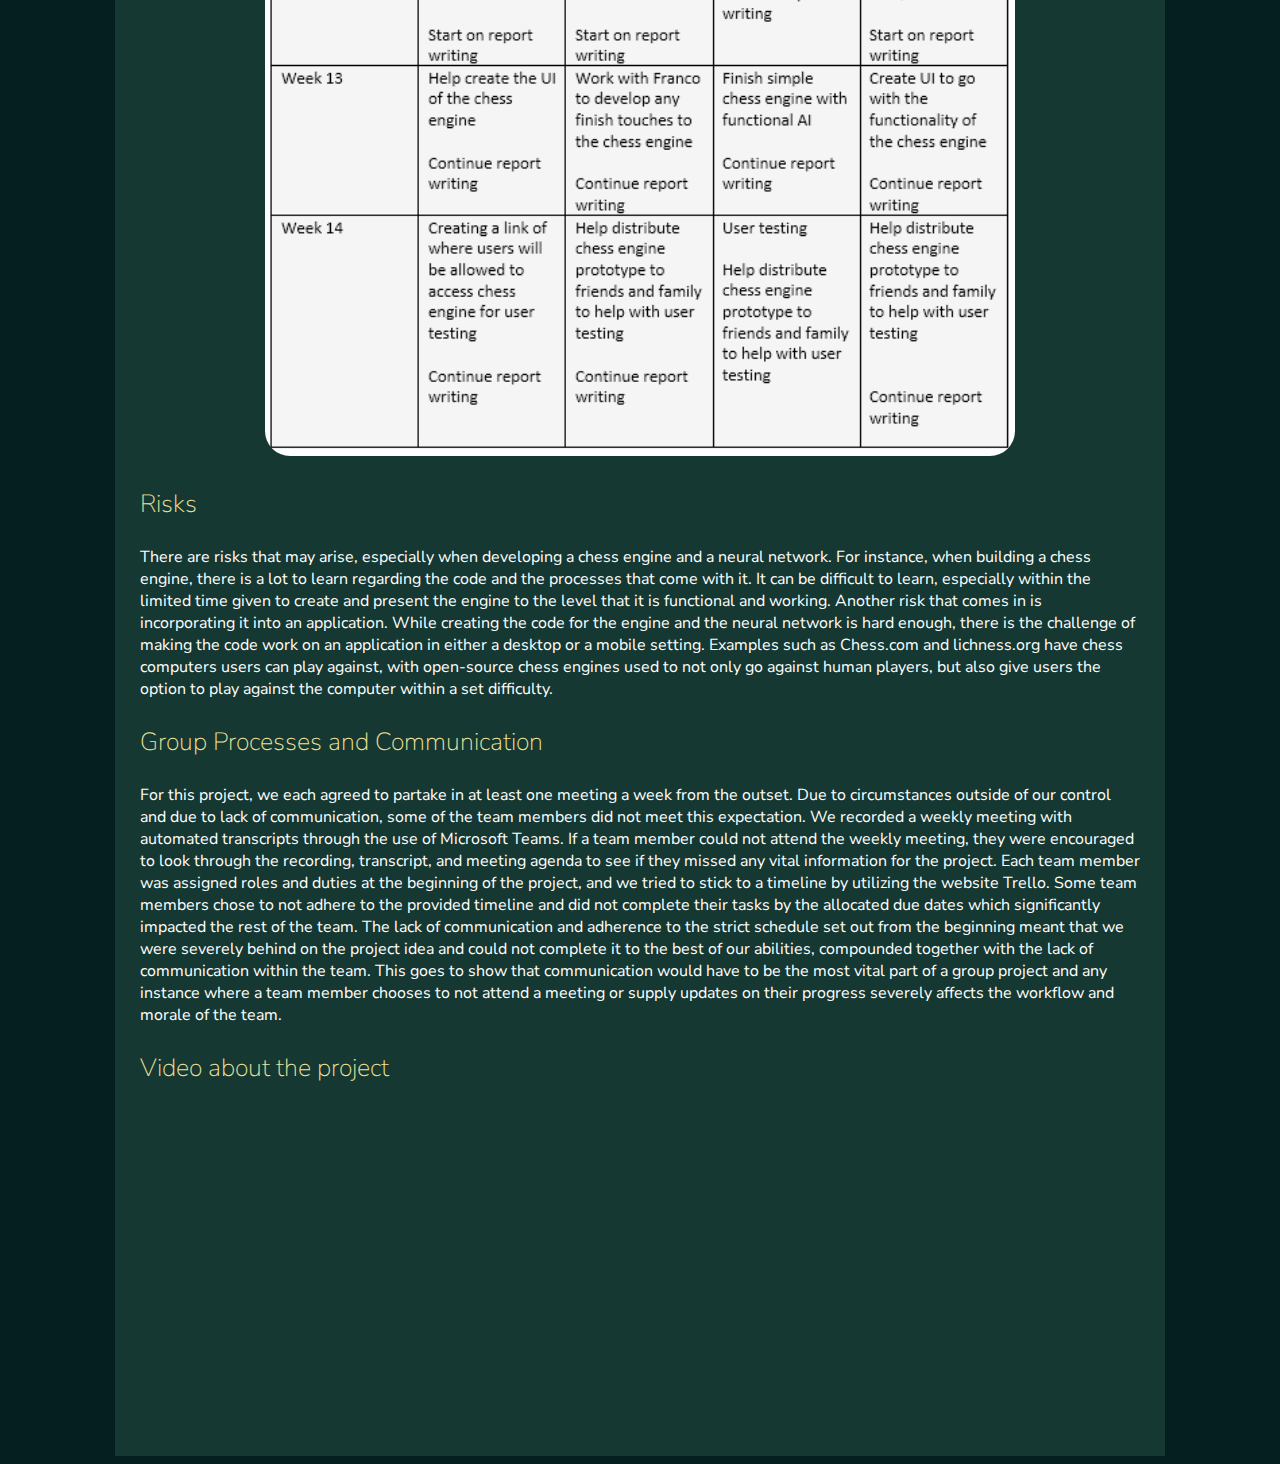
<file: project-plan.html>
<!DOCTYPE html>
<html lang="en" dir="ltr">
  <head>
    <meta charset="utf-8">
    <title>Three to One - Our IT Project</title>

    <link type="text/css" href="style.css" rel="stylesheet">
    <link rel="preconnect" href="https://fonts.googleapis.com">
    <link rel="preconnect" href="https://fonts.gstatic.com" crossorigin>
    <link href="https://fonts.googleapis.com/css2?family=Nunito+Sans&display=swap" rel="stylesheet">

  </head>
  <body>
    <header>
      <h1>Three to One / Assessment 3: Our IT Project </h1>
      <h5>Regi Cruz | S3942566 <br>
      Kye Cisternas | S3604258 <br>
      Franco Celis | S3947046 <br>
      Janssen Cabanada | S3946837 </h5>
    </header>

    <div class="topnav">
      <a href="index.html">Team Profile</a>
      <a class="active" href="project-plan.html">Project Plan</a>
      <a href="skills-and-jobs.html">Skills and Jobs</a>
      <a href="reflection.html">Reflection</a>
      <a href="meetings.html">Meetings</a>
    </div>
    <main>
      <h2>Project Overview</h2>


      <h3>Topic</h3>

      <p>For the group project of our choice, we have decided to go with the idea of an Adaptive Chess Engine. This engine is a neural network that automatically adapts to the user’s skill level after the user has played a couple of chess games against the engines. After those couple of games, the engine can gauge the user’s skill, only then changing their difficulty of playing against the user. This is designed for people who may want to perform better at chess, or want to learn how to play the game, as the adaptive chess engine is a way to coach these newcomers into playing the game better, making the right moves. And that can only happen overtime with the many games the user has played with the engine, as the engine learns about the moves the user has made, what openings they have played against them, what mistakes and blunders they may have committed in playing against the engine, all of this information is what will contribute into how the engine will play against the user the next time they do so, as they have a play history with them.
      </p>

      <p>We expect the outcome to be fully functional at most with a moderate number of bugs as expected in the initial stages of development, therefore requiring plenty of feedback from users who use it to further improve its quality. As the engine is further developed however, we expect it to be debugged and checked before it becomes a complex engine that can go through series of algorithms with ease, having minimal errors in its code. We hope to share our creation and make it open source, for other like-minded users to hop in, hoping to further improve its quality and efficacy or modify it to their liking. However, in the grand scheme of this project we would like to make a prototype of this engine with inclusion of its deep machine learning and complex AI in hopes that with future technological advancements, it can be improved significantly than what it is currently, hoping to entice and show to any potential future employers./p>

      <h3>Motivation</h3>

      <p>We were motivated by a desire for each of us with our varying levels of skills in chess to be challenged. Although some of us are much more experienced in chess than others, we all enjoy the game and would love to be challenged by an adaptable chess engine when playing the game. This not only helps us learn, but also makes us a better player each time we interact with the chess engine. We intend for the finished project to be easy to use and a great introduction to the modern trend of machine learning and AI being used in a practical and enjoyable way. Chess is such a world-renowned game and played by millions of people all around the world, therefore the practical application of our project could allow us to benefit those who partake in this hobby. The prominent rise of machine learning and AI in today’s age means that we are staying on trend with the current IT landscape. For those of us who would like to undertake and pursue a career in AI or other forms of software development and programming, this project would be a great showcase to any potential future employers.
      </p>

      <h3>Landscape</h3>

      <p>The closest high-end competitors that exist at a professional level are those developers of the MAIA and Leela Chess engines, from a small independent group and a detachment from one of Google’s AI learning departments, respectively. These chess engines are primarily renowned for their heavy resource-intensive systems that focus largely on machine-learning as opposed to brute-forced database searching, to emulate a certain human playstyle as accurately as possible. Both have professional-grade programmers and engineers to develop and design how each UI and system would function, based on an extensively researched form of deep learning. Comparatively to our one, we want to implement as little buttons as possible as to have the engine automatically adapt to the user’s relative skill level, as opposed to dedicating more time and resources for each skill bracket.</p>

      <h3>Artifacts (Prototypes)</h3>

      <div id=profileimages>
        <div class= centredimage>
          <img src="gui1.png" alt="Python selection">
        </div>
      </div>

      <p>The script asks the user to input a letter corresponding to a side, to which the user will play as (w and b for white and black respectively). This is used with a simple code that utilises the input() code in Python to store this as a variable for the rest of the game, throughout the match.</p>

      <div id=profileimages>
        <div class= centredimage>
          <img src="gui2.png" alt="Python code">
        </div>
      </div>

      <p>As a placeholder, certain skill and line computation (depth) is to be inputted in the document, asking the user the relative difficulty of the engine is to play at. This will be removed in a later iteration as the neural network engine is composed and integrated into the script, with a self-adapting difficulty rating with no further input.</p>

      <div id=profileimages>
        <div class= centredimage>
          <img src="gui3.png" alt="Python chess">
        </div>
      </div>

      <p>The user is then asked to input the move into the chess engine, as the game is now loaded and ready to play. This is where the engine is to be inserted in, as an analysis engine. The python module and script are further instructed to then relay all the possible legal moves within the position.</p>

      <p>The following images highlight the prototype of the project, which have been made possible using Proto.io. Each screenshot is a tab that is dedicated to each aspect of the chess engine when the full project is implemented. </p>

      <div id=profileimages>
        <div class= centredimage>
          <img src="chessengine1.png" alt="Introduction Page" style="width:75%">
        </div>
      </div>

      <p>This serves as the introductory main page of this chess engine, acting as the main page that allows the user to learn more about what this chess engine is about, as well as both acting as a tutorial introducing fresh players to the concept of chess, as well as a main button to play a full game.</p>

      <div id=profileimages>
        <div class= centredimage>
          <img src="chessengine2.png" alt="Statistics Page" style="width:75%">
        </div>
      </div>

      <p>The user statistics show all the total games that players will see upon playing a certain rating bracket of a bot. For example, an apparent rating depth of 3 in this image shows all total games played with this certain rating, how many times the player has won against it, and all the game data compiled into a relative skill bracket that allows itself to adapt properly to the given ELO, and to play as accurately at that level as possible.</p>

      <div id=profileimages>
        <div class= centredimage>
          <img src="chessengine3.png" alt="Game Page" style="width:75%">
        </div>
      </div>

      <p>This shows how the final product would hypothetically pan out; with a full GUI on the left, as well as the move history and engine analysis of the position. It will also include a concise explanation for each correct/wrong move and how the player can adapt to this, taking the advice of the engine like a form of a machine coach. </p>


      <h2>Detailed Project Description</h2>

      <h3>Aims</h3>

      <p>The main specific aim of this project to reach the end goal of creating a Chess Engine that functions the way it is meant to be, adapting to the user’s skill level in chess without any additional inputs and modifications. Should this be achieved, there are multiple goals that need to be completed in order to contribute to the full functionality of the Chess Engine as well as achieving the end goal of providing a full extensive neural network and AI. </p>

      <p>First off, there is to be a presentable GUI presented to the user that shows the full chess board with all the correct number of pieces. To have setup the engine, I searched up the internet to see how a chess GUI would be able to create within a coding language. I have recently found out that Python has its own integrated chess module which provides necessary legal moves, proper move notation, as well as a rudimentary interface that consisted of ASCII characters. It requires importing a python chess module via the pip program, alongside the IDE of choice that can run Python. This would be the top priority for development as there would need to be a way for not only users to play chess with engine, but where the engine can process what move to make through the neural network’s data on the user’s past games. </p>

      <p>The next goal to be achieved is creating the neural network. In terms of the neural network, the plan is for it to be integrated entirely into python alongside the initial chess project to minimise clutter. Python is capable of sporting even the most rudimentary minmax analysis of that in machine learning with several videos and articles, and I am aiming to create a code that can emulate that as closely as possible. Ideally, this would be the second priority for development. Especially because there is a lot of study and mechanics that go behind it aside from just simply creating the network. Additionally, after the engine is made to the level where it can play chess with, and only then the neural network can be developed and integrated with the chess engine, allowing it to adapt to the user’s skill level at chess. </p>

      <p>After gathering the neural network and a working chess engine that a user can play against, all that is left to do is to test if the engine and the neural network works as it was intended to be. As stated, the engine adapts to the user’s playing style after playing several games with the user. To test this, it is simple as playing as many games with the engine as possible. Only then, we can see if the engine is adapting to the user level of play with the neural network that is in place, achieving its main purpose as a result. Ideally, this is the last task that should be done once both the engine and the neural network are integrated and ready for testing. While it may be possible to test the product during certain stages of development to see if it is functioning, it would be better to test the product in its supposed “finished” state. After all the goals of development are achieved, only then the project would have reached its aim of a fully functional adaptive chess engine for chess players, new or old, that they can play with. </p>

      <h3>Plans and Progress</h3>

      <p>The project development started from a discussion between ideas with the team to see which project was the most feasible in the respective timespan. After some time, the group ended up with going with Franco’s idea that is the Adaptive chess engine, which was the most feasible out of the other four ideas as it wasn’t necessarily reinventing the wheel and the fact that there are other chess engines out there that function, but not to the level that Franco wishes to produce. </p>

      <p>After selecting the idea, as per the assignment two requirement, Franco worked on creating the description of the project idea. A chess engine that has a neural network within its code, adapting to the user’s level of play after a set number of games with the engine as it learns through the moves that the user makes in each game it plays with the engine. Every opening, check, blunder, or mistake can determine what skill level the user is at in chess with the engine as the opponent. It was doable in the sense that Franco chose code it on python, that, and the knowledge he has surrounding existing chess engines that function, but not adaptive to the skill level Franco had imagined. </p>

      <p>Once the description was created and placed in the assignment two report, there was planning out how to create the adaptive chess engine. The steps were simple from a glance, but hard when it is put into the process of working on it and creating it. First, creating an acting and working chess engine that a user that can play against. Next, set up a neural network so that the chess engine can adapt to the users play style, playing to their skill level as a result. Lastly, once gathering all the required components set up for the project, there was only testing that was left to do to see if the engine can adapt to the skill level as intended. </p>

      <p>Once the plans were in place of how the project would be created with aims and goals in mind, it was time to put into work. With the GUI creation being borrowed from Python’s integrated chess module, as well as not requiring any external graphics or icons as of writing. However, there are plans to allocate free-to-distribute icons and images to create a quick serviceable code that can play chess. Being built together and integrated into the module, this should be a plan to easily implement alongside the necessary resources and labour to properly refine the script.</p>

      <p>After creating the GUI for the Engine, so far, the project consists of a very rudimentary methodical chess engine that only moves in an uncomplicated way, without any advanced machine learning algorithm as it falls beyond my skill level at the time of writing. It has been a journey working closely with Python's chess module. Were we able to learn about creating the machine learning algorithm, it would have taken more time to develop the engine to its full completion and for to be able to adapt to the user's skill level. </p>

      <p>The code progress has been somewhat simple as python already has an integrated chess module that provides a starting point to create something that collaborates with said module. However, designing an extensive machine-learning code with fully functional minimaxing and branch pruning in a limited time at a beginner skill level is difficult. As for this issue, I ensured that there was something to present that at least provided a basic form of gameplay. Issues that have arisen has been that the project still requires some polishing, as some minor errors and scenarios cause the program to brick at times. Otherwise, it is fully functional as a prototype to display, of course, without the neural network in place as that would take an extensive amount of time to not only learn how to create it, but to set up for the project to function to its full effect. </p>

      <p>In the end, only the working prototype of the working chess engine was made as a result. By the time that GUI was made, there was not enough time to even set up a neural network or even test the project due to the due date arising. Were we able to pass it on to another development team or were given more time to be able to work on the project a little bit more, the other steps of setting up the neural network and testing the product would have been feasible and the project would have led to its completion for the public for newcomers or professionals of chess to it out for themselves. </p>

      <p>For example, freelancers who have a minimum of a bachelor's degree, and/or extensive scripts and renowned programming skills that are widely recognised within a large community as part of a portfolio. With people who have these skills and qualifications, they can be allocated to create a simple minmax neural network learning code that can be implemented into the python script. However, prior study on necessary topics within the fields of machine learning and programming are required to properly implement and compose code that can be applied to a necessary fully functioning chess code.</p>

      <h3>Roles</h3>

      <p>Lead Developer – Franco</p>

      <p>Miscellaneous Assistants – Kye, Regi, Janssen</p>

      <p>For the roles amongst everyone involved in the development of the project, there is not necessarily a defined and assigned role for each member.</p>

      <p>For instance, as Franco is the one who came up with the idea of the adaptive chess engine, naturally he is the one that would take the lead on development, from gathering code necessary to build the engine, to creating the GUI needed for the engine to creating the neural network through his contacts from people who are familiar with chess engines. All the ideas, work and effort put into the actual project are all credited towards Franco, not just because from him coming up with the idea in the first place which intrigued the rest of the other members into going ahead with the idea, but as well as the fact that he is most familiar with the game of chess itself and has more knowledge of the other existing chess engines out there within the coding aspect. </p>

      <p>As for others, Kye, Regi, and Janssen, the best they can do is to document about the project and make sure that the project’s development is going smoothly. If needed, they may go ahead and help with Franco with the other tasks and goals that can potentially be completed should it come to it, that can be testing the code, aiding with the development of the engine or any other requirements. But other than that, this is what seems to be what the group has been assigned to for this project. Should Franco have finished the prototype to a level that is feasible enough to be presented, he can then aid with the documentation of the project, especially since he is the one that created the prototype, knowing how it works. </p>

      <h3>Scopes and Limits</h3>

      <p>By the time we meet our set group deadline, we will hopefully have relative parts of the chess engine and its GUI functionally complete as we do not have much time available and cannot possibly complete the full project. As it stands currently, we will only be able to present the engines GUI and what it aims to do in terms of functionality through series of tests and minimal levels of required code to show what it is capable of. With further testing and development, the project will aim to be fully functioning with minimal bugs and errors, thoroughly tested to give users the best experience when using the engine. If it was to be complete, the engine will be able to amass data and read players moves, changing its algorithms to match the players skill level, being able to always improve its AI further as it constantly used through complex machine learning.</p>

      <p>Upon discussing with developers in the Chess community, we have been informed that the scope of such a project would take much longer than predicted. This is due to the fact that we would need to build a functional AI algorithm, be able to successfully implement a proper extensive API from one of the major chess websites and incorporate all this data into a massive database. These steps alone could take months to complete and would require a much more experienced and dedicated team to develop each concept.</p>

      <h3>Tools and Technologies</h3>

      <p>There is no purchasing or copyrighted material required to access this. All that is required is a functioning laptop (preferably with a higher-end GPU for more extensive analysis). There is much to be researched with properly integrating a chess website API consisting of millions of player games, at each skill rating bracket, as well as massive blocks of code of proper algorithm learning with machine learning.</p>

      <p>Tools used for this project are Python which is where the code for the Chess Engine is stored, and the Neural Network processes the user’s skill level. Everyone in the group has had prior experience with Python, however, Franco will be the one solely developing the project, not only be using python to code the engine, but as well as learning about other python features as there may be some other features he may need to learn about for the development for the engine and the neural network when developing it. Additionally, I used VSCode for the entirety of the project; a text editor that is tailored to languages like python, as well as for other languages. This is where all the coding is in as a centralised hub.</p>

      <h3>Testing</h3>

      <p>As python has its own chess module, we will use this to its fullest potential to create a prototype application that is entirely run in Python, to provide some tangible information and to showcase what python can do, in terms of chess usability. Currently the module only utilises ASCII imagery as a substitute for the graphics as a prototype, with a planned integrated GUI with PNG sprite pieces. These prototypes can be created to provide forms of visual elements that can be integrated into the code itself.</p>

      <p>If user testing being to be put in place, there would need to be a set number of users to be tested. The users background would preferably be those who are well experienced in chess, near grandmaster level, as well as some who are well skilled at chess, and complete beginners to see if the engine would adapt to their skill level after some games against with the engine itself. The varying skill levels of those users chosen to test the engine can show that the engine does adapt to the user’s skill level. </p>

      <h3>Timeframe</h3>

      <div id=profileimages>
        <div class= centredimage>
          <img src="timeframe1.png" alt="Timeframe part 1" style="width:75%">
        </div>
      </div>

      <div id=profileimages>
        <div class= centredimage>
          <img src="timeframe2.png" alt="Timeframe part 2" style="width:75%">
        </div>
      </div>

      <div id=profileimages>
        <div class= centredimage>
          <img src="timeframe3.png" alt="Timeframe part 3" style="width:75%">
        </div>
      </div>



      <h3>Risks</h3>

      <p>There are risks that may arise, especially when developing a chess engine and a neural network. For instance, when building a chess engine, there is a lot to learn regarding the code and the processes that come with it. It can be difficult to learn, especially within the limited time given to create and present the engine to the level that it is functional and working. Another risk that comes in is incorporating it into an application. While creating the code for the engine and the neural network is hard enough, there is the challenge of making the code work on an application in either a desktop or a mobile setting. Examples such as Chess.com and lichness.org have chess computers users can play against, with open-source chess engines used to not only go against human players, but also give users the option to play against the computer within a set difficulty.</p>

      <h3>Group Processes and Communication</h3>

      <p>For this project, we each agreed to partake in at least one meeting a week from the outset. Due to circumstances outside of our control and due to lack of communication, some of the team members did not meet this expectation. We recorded a weekly meeting with automated transcripts through the use of Microsoft Teams. If a team member could not attend the weekly meeting, they were encouraged to look through the recording, transcript, and meeting agenda to see if they missed any vital information for the project. Each team member was assigned roles and duties at the beginning of the project, and we tried to stick to a timeline by utilizing the website Trello. Some team members chose to not adhere to the provided timeline and did not complete their tasks by the allocated due dates which significantly impacted the rest of the team. The lack of communication and adherence to the strict schedule set out from the beginning meant that we were severely behind on the project idea and could not complete it to the best of our abilities, compounded together with the lack of communication within the team. This goes to show that communication would have to be the most vital part of a group project and any instance where a team member chooses to not attend a meeting or supply updates on their progress severely affects the workflow and morale of the team.
      </p>
      
      <h3>Video about the project</h3>
      <iframe width="560" height="315" src="https://www.youtube.com/embed/6IXdiJXtnw0" title="YouTube video player" frameborder="0" allow="accelerometer; autoplay; clipboard-write; encrypted-media; gyroscope; picture-in-picture" allowfullscreen></iframe>



    </main>

  </body>
</html>
</file>
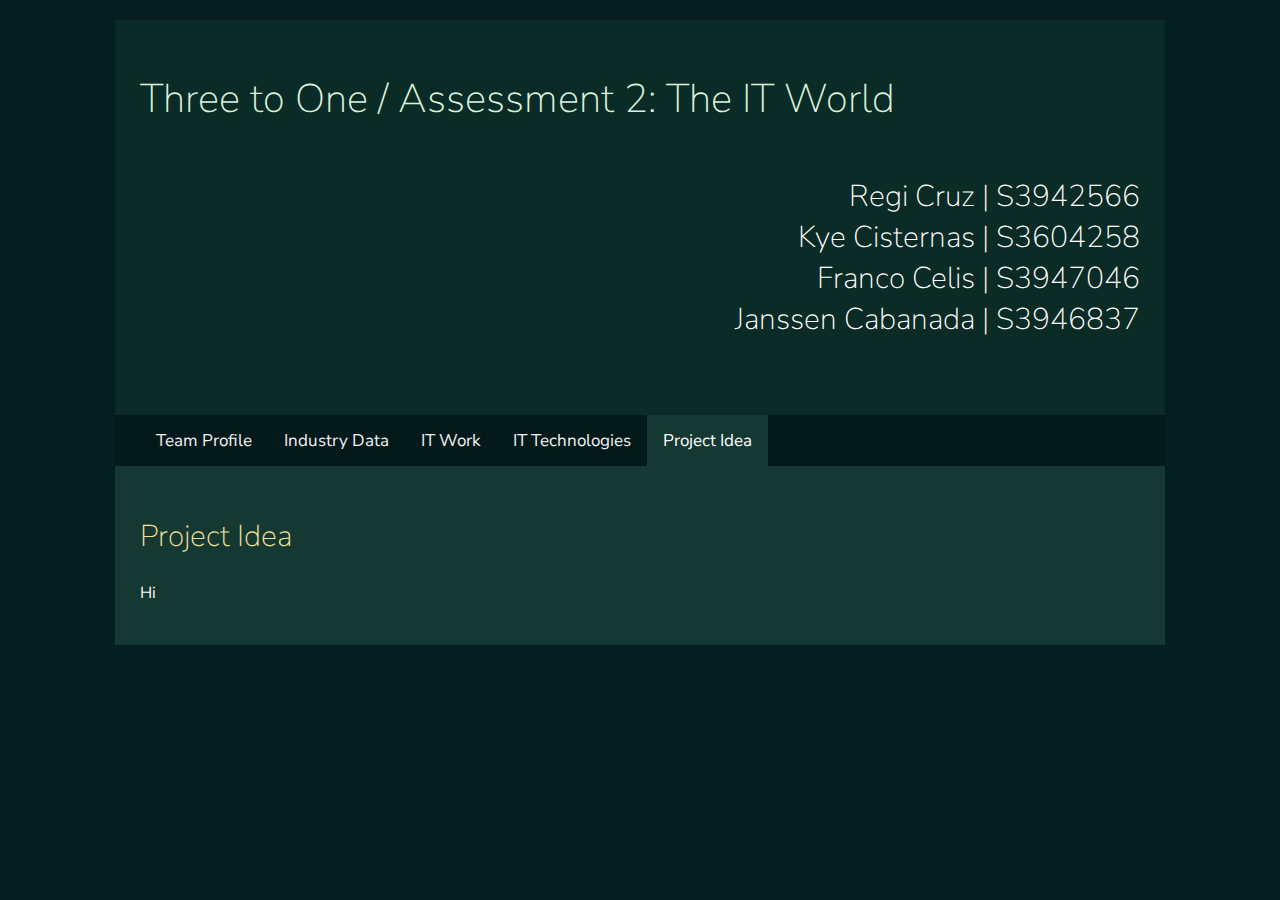
<file: project.html>
<!DOCTYPE html>
<html lang="en" dir="ltr">
  <head>
    <meta charset="utf-8">
    <title>Three to One - The IT World</title>

    <link type="text/css" href="style.css" rel="stylesheet">
    <link rel="preconnect" href="https://fonts.googleapis.com">
    <link rel="preconnect" href="https://fonts.gstatic.com" crossorigin>
    <link href="https://fonts.googleapis.com/css2?family=Nunito+Sans&display=swap" rel="stylesheet">

  </head>
  <body>
    <header>
      <h1>Three to One / Assessment 2: The IT World </h1>
      <h5>Regi Cruz | S3942566 <br>
      Kye Cisternas | S3604258 <br>
      Franco Celis | S3947046 <br>
      Janssen Cabanada | S3946837 </h5>
    </header>
    <div class="topnav">
      <a href="index.html">Team Profile</a>
      <a href="industry-data.html">Industry Data</a>
      <a href="it-work.html">IT Work</a>
      <a href="it-technologies.html">IT Technologies</a>
      <a class="active" href="project.html">Project Idea</a>
    </div>
    <main>
      <h2>Project Idea</h2>

      <p>Hi
      </p>

      

    </main>

  </body>
</html>
</file>
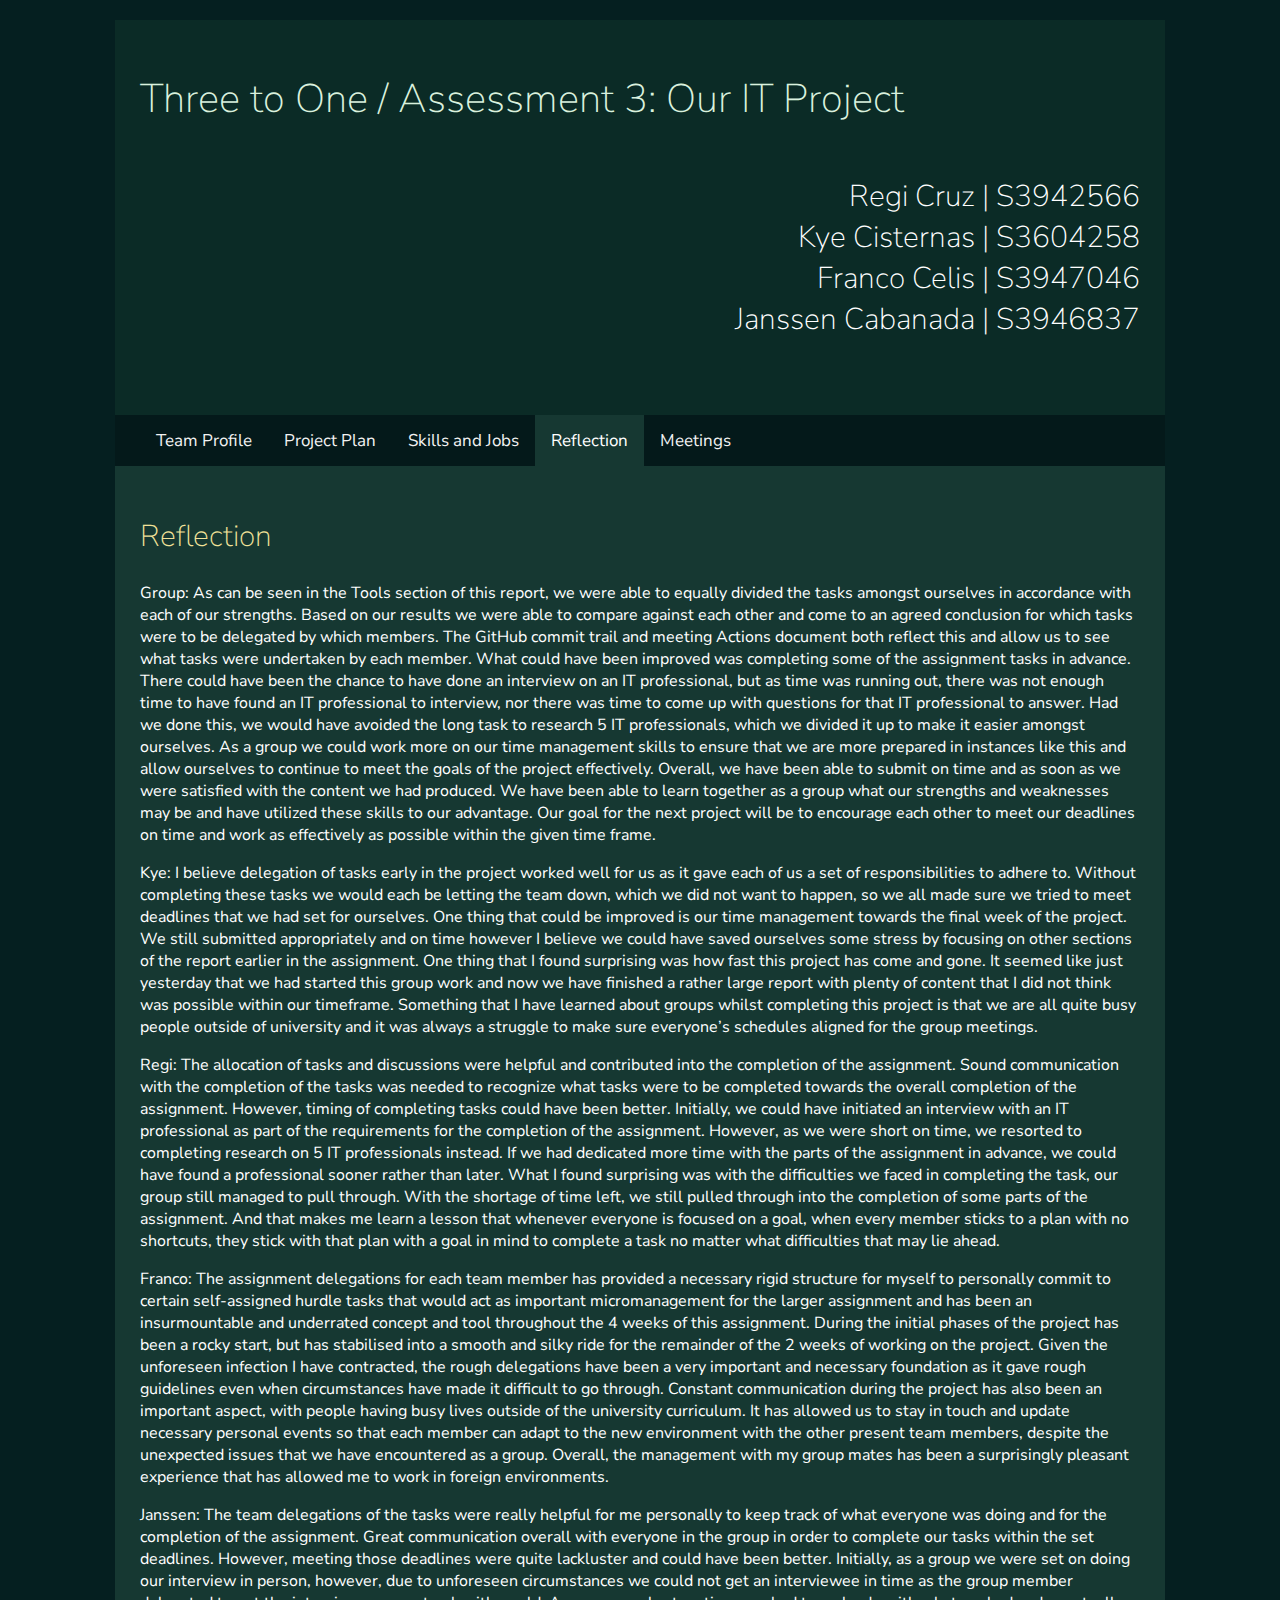
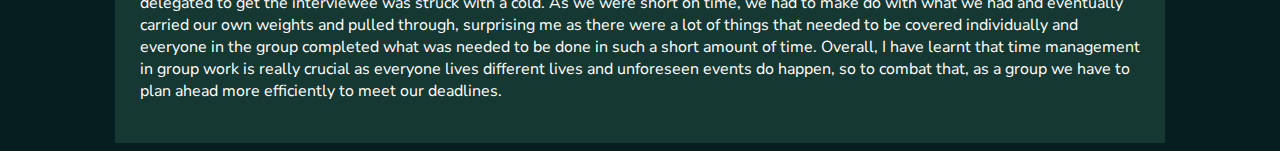
<file: reflection.html>
<!DOCTYPE html>
<html lang="en" dir="ltr">
  <head>
    <meta charset="utf-8">
    <title>Three to One - Our IT Project</title>

    <link type="text/css" href="style.css" rel="stylesheet">
    <link rel="preconnect" href="https://fonts.googleapis.com">
    <link rel="preconnect" href="https://fonts.gstatic.com" crossorigin>
    <link href="https://fonts.googleapis.com/css2?family=Nunito+Sans&display=swap" rel="stylesheet">

  </head>
  <body>
    <header>
      <h1>Three to One / Assessment 3: Our IT Project </h1>
      <h5>Regi Cruz | S3942566 <br>
      Kye Cisternas | S3604258 <br>
      Franco Celis | S3947046 <br>
      Janssen Cabanada | S3946837 </h5>
    </header>

    <div class="topnav">
      <a href="index.html">Team Profile</a>
      <a href="project-plan.html">Project Plan</a>
      <a href="skills-and-jobs.html">Skills and Jobs</a>
      <a class="active" href="reflection.html">Reflection</a>
      <a href="meetings.html">Meetings</a>
    </div>
    <main>
      <h2>Reflection</h2>

      <p>Group: As can be seen in the Tools section of this report, we were able to equally divided the tasks amongst ourselves in accordance with each of our strengths. Based on our results we were able to compare against each other and come to an agreed conclusion for which tasks were to be delegated by which members. The GitHub commit trail and meeting Actions document both reflect this and allow us to see what tasks were undertaken by each member. What could have been improved was completing some of the assignment tasks in advance. There could have been the chance to have done an interview on an IT professional, but as time was running out, there was not enough time to have found an IT professional to interview, nor there was time to come up with questions for that IT professional to answer. Had we done this, we would have avoided the long task to research 5 IT professionals, which we divided it up to make it easier amongst ourselves. As a group we could work more on our time management skills to ensure that we are more prepared in instances like this and allow ourselves to continue to meet the goals of the project effectively. Overall, we have been able to submit on time and as soon as we were satisfied with the content we had produced. We have been able to learn together as a group what our strengths and weaknesses may be and have utilized these skills to our advantage. Our goal for the next project will be to encourage each other to meet our deadlines on time and work as effectively as possible within the given time frame.
      </p>

      <p>Kye: I believe delegation of tasks early in the project worked well for us as it gave each of us a set of responsibilities to adhere to. Without completing these tasks we would each be letting the team down, which we did not want to happen, so we all made sure we tried to meet deadlines that we had set for ourselves. One thing that could be improved is our time management towards the final week of the project. We still submitted appropriately and on time however I believe we could have saved ourselves some stress by focusing on other sections of the report earlier in the assignment. One thing that I found surprising was how fast this project has come and gone. It seemed like just yesterday that we had started this group work and now we have finished a rather large report with plenty of content that I did not think was possible within our timeframe. Something that I have learned about groups whilst completing this project is that we are all quite busy people outside of university and it was always a struggle to make sure everyone’s schedules aligned for the group meetings.
      </p>

      <p>Regi: The allocation of tasks and discussions were helpful and contributed into the completion of the assignment. Sound communication with the completion of the tasks was needed to recognize what tasks were to be completed towards the overall completion of the assignment. However, timing of completing tasks could have been better. Initially, we could have initiated an interview with an IT professional as part of the requirements for the completion of the assignment. However, as we were short on time, we resorted to completing research on 5 IT professionals instead. If we had dedicated more time with the parts of the assignment in advance, we could have found a professional sooner rather than later. What I found surprising was with the difficulties we faced in completing the task, our group still managed to pull through. With the shortage of time left, we still pulled through into the completion of some parts of the assignment. And that makes me learn a lesson that whenever everyone is focused on a goal, when every member sticks to a plan with no shortcuts, they stick with that plan with a goal in mind to complete a task no matter what difficulties that may lie ahead.
      </p>

      <p>Franco: The assignment delegations for each team member has provided a necessary rigid structure for myself to personally commit to certain self-assigned hurdle tasks that would act as important micromanagement for the larger assignment and has been an insurmountable and underrated concept and tool throughout the 4 weeks of this assignment. During the initial phases of the project has been a rocky start, but has stabilised into a smooth and silky ride for the remainder of the 2 weeks of working on the project. Given the unforeseen infection I have contracted, the rough delegations have been a very important and necessary foundation as it gave rough guidelines even when circumstances have made it difficult to go through. Constant communication during the project has also been an important aspect, with people having busy lives outside of the university curriculum. It has allowed us to stay in touch and update necessary personal events so that each member can adapt to the new environment with the other present team members, despite the unexpected issues that we have encountered as a group. Overall, the management with my group mates has been a surprisingly pleasant experience that has allowed me to work in foreign environments.
      </p>

      <p>Janssen: The team delegations of the tasks were really helpful for me personally to keep track of what everyone was doing and for the completion of the assignment. Great communication overall with everyone in the group in order to complete our tasks within the set deadlines. However, meeting those deadlines were quite lackluster and could have been better. Initially, as a group we were set on doing our interview in person, however, due to unforeseen circumstances we could not get an interviewee in time as the group member delegated to get the interviewee was struck with a cold. As we were short on time, we had to make do with what we had and eventually carried our own weights and pulled through, surprising me as there were a lot of things that needed to be covered individually and everyone in the group completed what was needed to be done in such a short amount of time. Overall, I have learnt that time management in group work is really crucial as everyone lives different lives and unforeseen events do happen, so to combat that, as a group we have to plan ahead more efficiently to meet our deadlines.
      </p>




    </main>

  </body>
</html>
</file>
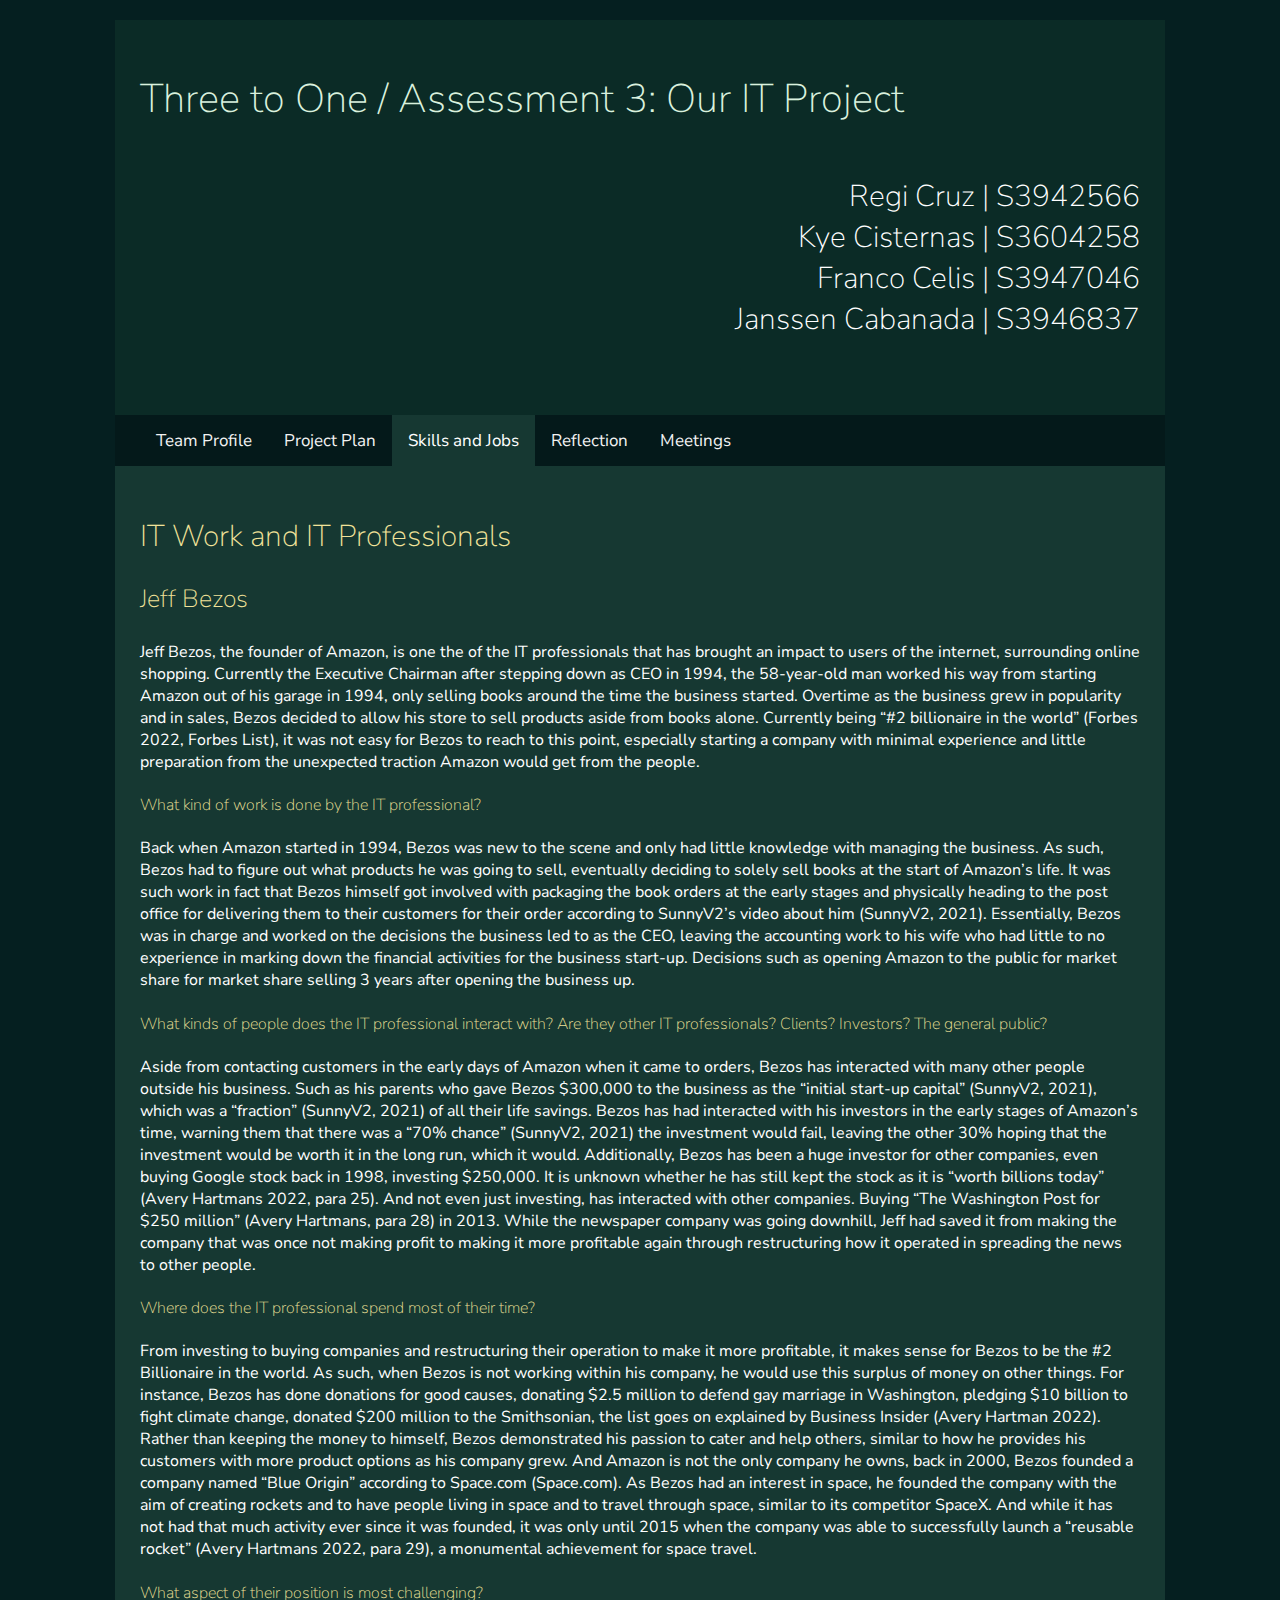
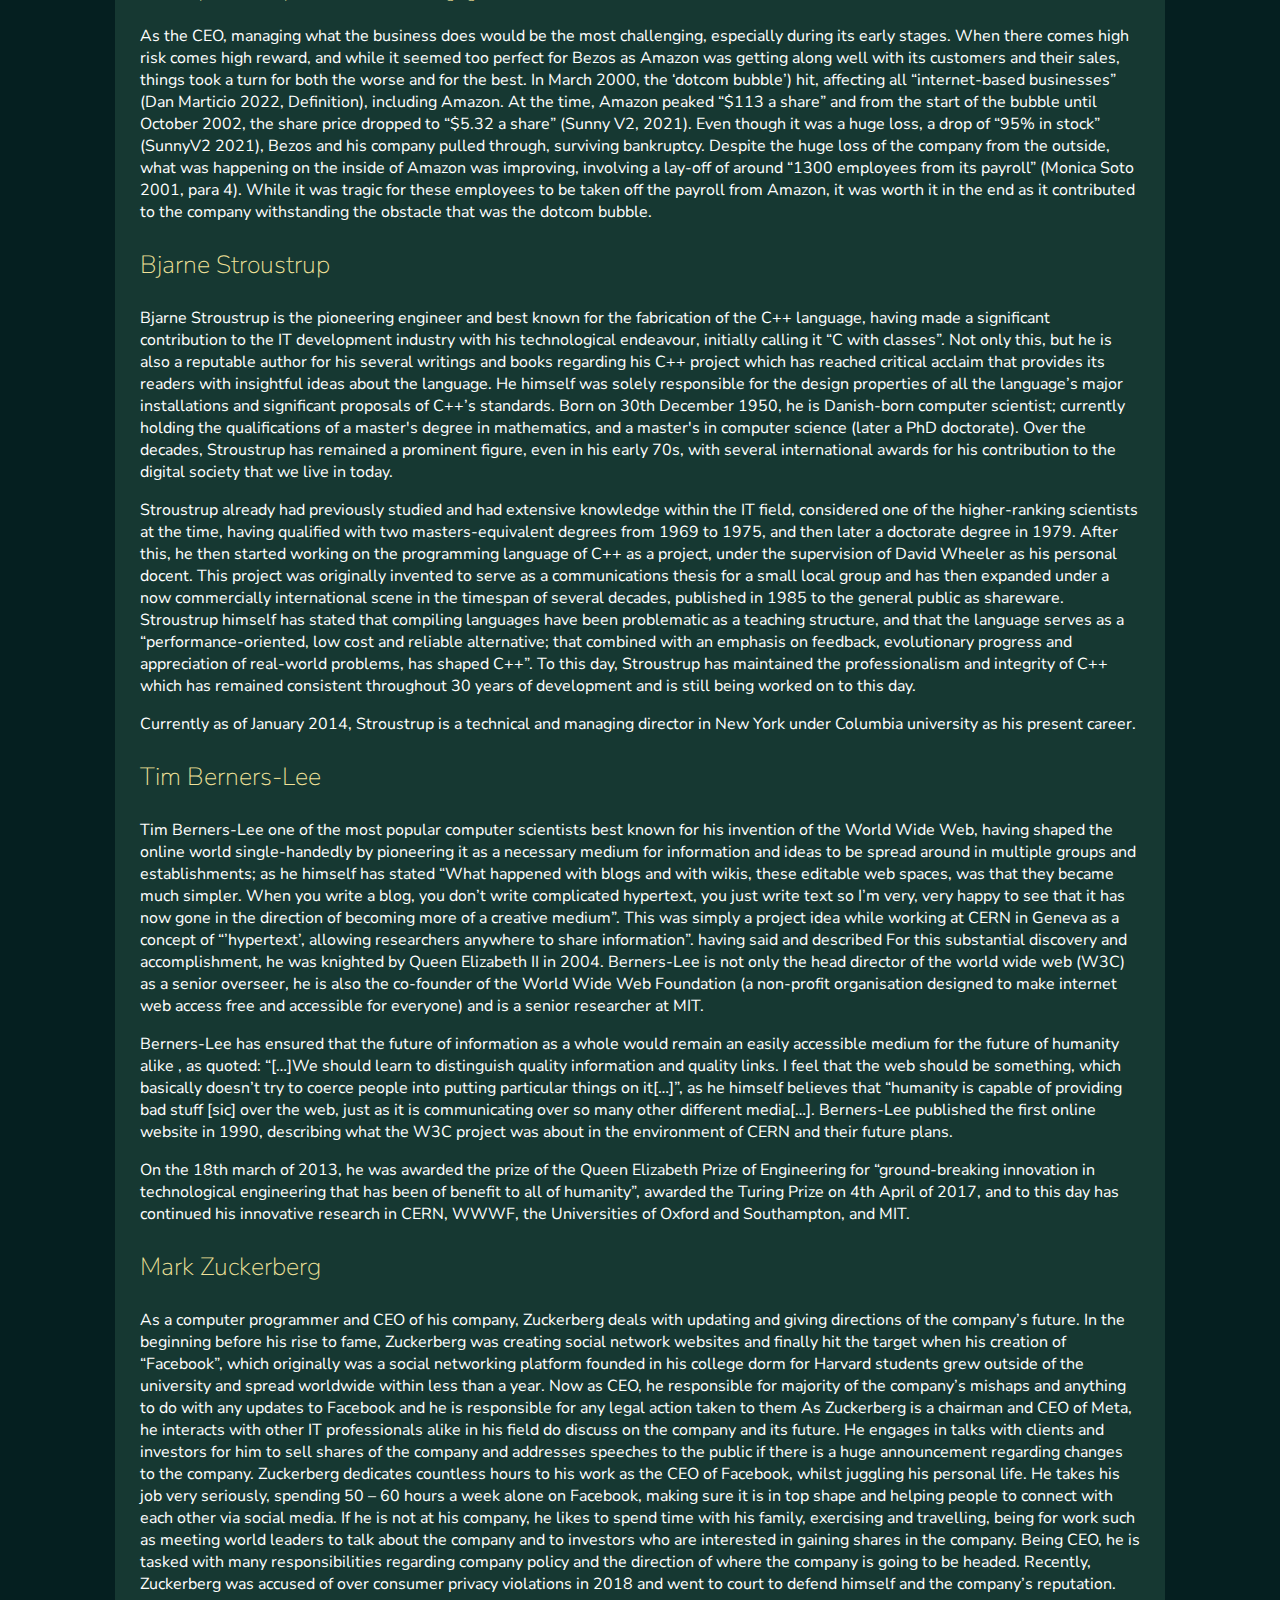
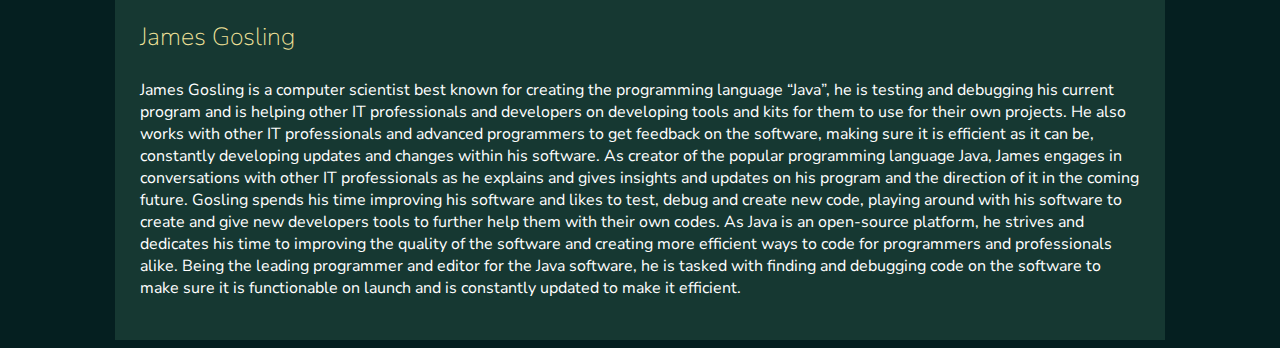
<file: skills-and-jobs.html>
<!DOCTYPE html>
<html lang="en" dir="ltr">
  <head>
    <meta charset="utf-8">
    <title>Three to One - Our IT Project</title>

    <link type="text/css" href="style.css" rel="stylesheet">
    <link rel="preconnect" href="https://fonts.googleapis.com">
    <link rel="preconnect" href="https://fonts.gstatic.com" crossorigin>
    <link href="https://fonts.googleapis.com/css2?family=Nunito+Sans&display=swap" rel="stylesheet">

  </head>
  <body>
    <header>
      <h1>Three to One / Assessment 3: Our IT Project </h1>
      <h5>Regi Cruz | S3942566 <br>
      Kye Cisternas | S3604258 <br>
      Franco Celis | S3947046 <br>
      Janssen Cabanada | S3946837 </h5>
    </header>

    <div class="topnav">
      <a href="index.html">Team Profile</a>
      <a href="project-plan.html">Project Plan</a>
      <a class="active" href="skills-and-jobs.html">Skills and Jobs</a>
      <a href="reflection.html">Reflection</a>
      <a href="meetings.html">Meetings</a>
    </div>
    <main>
      <h2>IT Work and IT Professionals</h2>
      <h3>Jeff Bezos</h3>

      <p>Jeff Bezos, the founder of Amazon, is one the of the IT professionals that has brought an impact to users of the internet, surrounding online shopping. Currently the Executive Chairman after stepping down as CEO in 1994, the 58-year-old man worked his way from starting Amazon out of his garage in 1994, only selling books around the time the business started. Overtime as the business grew in popularity and in sales, Bezos decided to allow his store to sell products aside from books alone. Currently being “#2 billionaire in the world” (Forbes 2022, Forbes List), it was not easy for Bezos to reach to this point, especially starting a company with minimal experience and little preparation from the unexpected traction Amazon would get from the people.  </p>

      <h4>What kind of work is done by the IT professional? </h4>

      <p>Back when Amazon started in 1994, Bezos was new to the scene and only had little knowledge with managing the business. As such, Bezos had to figure out what products he was going to sell, eventually deciding to solely sell books at the start of Amazon’s life. It was such work in fact that Bezos himself got involved with packaging the book orders at the early stages and physically heading to the post office for delivering them to their customers for their order according to SunnyV2’s video about him (SunnyV2, 2021). Essentially, Bezos was in charge and worked on the decisions the business led to as the CEO, leaving the accounting work to his wife who had little to no experience in marking down the financial activities for the business start-up. Decisions such as opening Amazon to the public for market share for market share selling 3 years after opening the business up.</p>

      <h4>What kinds of people does the IT professional interact with? Are they other IT professionals? Clients? Investors? The general public?  </h4>

      <p>Aside from contacting customers in the early days of Amazon when it came to orders, Bezos has interacted with many other people outside his business. Such as his parents who gave Bezos $300,000 to the business as the “initial start-up capital” (SunnyV2, 2021), which was a “fraction” (SunnyV2, 2021) of all their life savings. Bezos has had interacted with his investors in the early stages of Amazon’s time, warning them that there was a “70% chance” (SunnyV2, 2021) the investment would fail, leaving the other 30% hoping that the investment would be worth it in the long run, which it would. Additionally, Bezos has been a huge investor for other companies, even buying Google stock back in 1998, investing $250,000. It is unknown whether he has still kept the stock as it is “worth billions today” (Avery Hartmans 2022, para 25). And not even just investing, has interacted with other companies. Buying “The Washington Post for $250 million” (Avery Hartmans, para 28) in 2013. While the newspaper company was going downhill, Jeff had saved it from making the company that was once not making profit to making it more profitable again through restructuring how it operated in spreading the news to other people.
      </p>

      <h4>Where does the IT professional spend most of their time?  </h4>

      <p>From investing to buying companies and restructuring their operation to make it more profitable, it makes sense for Bezos to be the #2 Billionaire in the world. As such, when Bezos is not working within his company, he would use this surplus of money on other things. For instance, Bezos has done donations for good causes, donating $2.5 million to defend gay marriage in Washington, pledging $10 billion to fight climate change, donated $200 million to the Smithsonian, the list goes on explained by Business Insider (Avery Hartman 2022). Rather than keeping the money to himself, Bezos demonstrated his passion to cater and help others, similar to how he provides his customers with more product options as his company grew. And Amazon is not the only company he owns, back in 2000, Bezos founded a company named “Blue Origin” according to Space.com (Space.com). As Bezos had an interest in space, he founded the company with the aim of creating rockets and to have people living in space and to travel through space, similar to its competitor SpaceX. And while it has not had that much activity ever since it was founded, it was only until 2015 when the company was able to successfully launch a “reusable rocket” (Avery Hartmans 2022, para 29), a monumental achievement for space travel.
      </p>

      <h4>What aspect of their position is most challenging?</h4>

      <p>As the CEO, managing what the business does would be the most challenging, especially during its early stages. When there comes high risk comes high reward, and while it seemed too perfect for Bezos as Amazon was getting along well with its customers and their sales, things took a turn for both the worse and for the best. In March 2000, the ‘dotcom bubble’) hit, affecting all “internet-based businesses” (Dan Marticio 2022, Definition), including Amazon. At the time, Amazon peaked “$113 a share” and from the start of the bubble until October 2002, the share price dropped to “$5.32 a share” (Sunny V2, 2021). Even though it was a huge loss, a drop of “95% in stock” (SunnyV2 2021), Bezos and his company pulled through, surviving bankruptcy. Despite the huge loss of the company from the outside, what was happening on the inside of Amazon was improving, involving a lay-off of around “1300 employees from its payroll” (Monica Soto 2001, para 4). While it was tragic for these employees to be taken off the payroll from Amazon, it was worth it in the end as it contributed to the company withstanding the obstacle that was the dotcom bubble.
      </p>

      <h3>Bjarne Stroustrup </h3>

      <p>Bjarne Stroustrup is the pioneering engineer and best known for the fabrication of the C++ language, having made a significant contribution to the IT development industry with his technological endeavour, initially calling it “C with classes”. Not only this, but he is also a reputable author for his several writings and books regarding his C++ project which has reached critical acclaim that provides its readers with insightful ideas about the language. He himself was solely responsible for the design properties of all the language’s major installations and significant proposals of C++’s standards. Born on 30th December 1950, he is Danish-born computer scientist; currently holding the qualifications of a master's degree in mathematics, and a master's in computer science (later a PhD doctorate). Over the decades, Stroustrup has remained a prominent figure, even in his early 70s, with several international awards for his contribution to the digital society that we live in today.
      </p>

      <p>Stroustrup already had previously studied and had extensive knowledge within the IT field, considered one of the higher-ranking scientists at the time, having qualified with two masters-equivalent degrees from 1969 to 1975, and then later a doctorate degree in 1979. After this, he then started working on the programming language of C++ as a project, under the supervision of David Wheeler as his personal docent. This project was originally invented to serve as a communications thesis for a small local group and has then expanded under a now commercially international scene in the timespan of several decades, published in 1985 to the general public as shareware. Stroustrup himself has stated that compiling languages have been problematic as a teaching structure, and that the language serves as a “performance-oriented, low cost and reliable alternative; that combined with an emphasis on feedback, evolutionary progress and appreciation of real-world problems, has shaped C++”. To this day, Stroustrup has maintained the professionalism and integrity of C++ which has remained consistent throughout 30 years of development and is still being worked on to this day.
      </p>

      <p>Currently as of January 2014, Stroustrup is a technical and managing director in New York under Columbia university as his present career.</p>

      <h3>Tim Berners-Lee</h3>

      <p>Tim Berners-Lee one of the most popular computer scientists best known for his invention of the World Wide Web, having shaped the online world single-handedly by pioneering it as a necessary medium for information and ideas to be spread around in multiple groups and establishments; as he himself has stated “What happened with blogs and with wikis, these editable web spaces, was that they became much simpler. When you write a blog, you don’t write complicated hypertext, you just write text so I’m very, very happy to see that it has now gone in the direction of becoming more of a creative medium”. This was simply a project idea while working at CERN in Geneva as a concept of “’hypertext’, allowing researchers anywhere to share information”. having said and described For this substantial discovery and accomplishment, he was knighted by Queen Elizabeth II in 2004. Berners-Lee is not only the head director of the world wide web (W3C) as a senior overseer, he is also the co-founder of the World Wide Web Foundation (a non-profit organisation designed to make internet web access free and accessible for everyone) and is a senior researcher at MIT.
      </p>

      <p>Berners-Lee has ensured that the future of information as a whole would remain an easily accessible medium for the future of humanity alike , as quoted: “[…]We should learn to distinguish quality information and quality links. I feel that the web should be something, which basically doesn’t try to coerce people into putting particular things on it[…]”, as he himself believes that “humanity is capable of providing bad stuff [sic] over the web, just as it is communicating over so many other different media[…]. Berners-Lee published the first online website in 1990, describing what the W3C project was about in the environment of CERN and their future plans.</p>

      <p>On the 18th march of 2013, he was awarded the prize of the Queen Elizabeth Prize of Engineering for “ground-breaking innovation in technological engineering that has been of benefit to all of humanity”, awarded the Turing Prize on 4th April of 2017, and to this day has continued his innovative research in CERN, WWWF, the Universities of Oxford and Southampton, and MIT.</p>

      <h3>Mark Zuckerberg </h3>

      <p>As a computer programmer and CEO of his company, Zuckerberg deals with updating and giving directions of the company’s future. In the beginning before his rise to fame, Zuckerberg was creating social network websites and finally hit the target when his creation of “Facebook”, which originally was a social networking platform founded in his college dorm for Harvard students grew outside of the university and spread worldwide within less than a year. Now as CEO, he responsible for majority of the company’s mishaps and anything to do with any updates to Facebook and he is responsible for any legal action taken to them As Zuckerberg is a chairman and CEO of Meta, he interacts with other IT professionals alike in his field do discuss on the company and its future. He engages in talks with clients and investors for him to sell shares of the company and addresses speeches to the public if there is a huge announcement regarding changes to the company. Zuckerberg dedicates countless hours to his work as the CEO of Facebook, whilst juggling his personal life. He takes his job very seriously, spending 50 – 60 hours a week alone on Facebook, making sure it is in top shape and helping people to connect with each other via social media. If he is not at his company, he likes to spend time with his family, exercising and travelling, being for work such as meeting world leaders to talk about the company and to investors who are interested in gaining shares in the company. Being CEO, he is tasked with many responsibilities regarding company policy and the direction of where the company is going to be headed. Recently, Zuckerberg was accused of over consumer privacy violations in 2018 and went to court to defend himself and the company’s reputation.
      </p>

      <h3>James Gosling </h3>

      <p>James Gosling is a computer scientist best known for creating the programming language “Java”, he is testing and debugging his current program and is helping other IT professionals and developers on developing tools and kits for them to use for their own projects. He also works with other IT professionals and advanced programmers to get feedback on the software, making sure it is efficient as it can be, constantly developing updates and changes within his software. As creator of the popular programming language Java, James engages in conversations with other IT professionals as he explains and gives insights and updates on his program and the direction of it in the coming future. Gosling spends his time improving his software and likes to test, debug and create new code, playing around with his software to create and give new developers tools to further help them with their own codes. As Java is an open-source platform, he strives and dedicates his time to improving the quality of the software and creating more efficient ways to code for programmers and professionals alike. Being the leading programmer and editor for the Java software, he is tasked with finding and debugging code on the software to make sure it is functionable on launch and is constantly updated to make it efficient.
      </p>

    </main>

  </body>
</html>
</file>
<file: style.css>
body {
    background-color: #051F20;
    color: #FFFFFF;
    font-family: 'Nunito Sans', sans-serif;
}

a {
    color: #F1E299;
}

h1 {
    color: #DAF1DE;
    font-weight: lighter;
    font-size: 40px
}

h2 {
    color: #F1E299;
    font-weight: lighter;
    font-size: 30px
}

h3 {
    color: #F1E299;
    font-weight: lighter;
    font-size: 25px
}

h4 {
    color: #F1E299;
    font-weight: lighter;
}

h5 {
    color: white;
    font-weight: lighter;
    font-size: 30px;
    text-align: right
}

.topnav {
  background-color: #04191A;
  overflow: hidden;
  width: 1000px;
  padding-left: 25px;
  padding-right: 25px;
  margin-left: auto;
  margin-right: auto;
}

.topnav a {
  float: left;
  color: #f2f2f2;
  text-align: center;
  padding: 14px 16px;
  text-decoration: none;
  font-size: 17px;
}

.topnav a:hover {
  background-color: #ddd;
  color: black;
}

.topnav a.active {
  background-color: #163832;
  color: white;
}

header {

    background-color: #0B2B26;
    width: 1000px;
    padding: 25px;
    margin-left: auto;
    margin-right: auto;
    margin-top: 20px;
}

main {
    background-color: #163832;
    width: 1000px;
    padding: 25px;
    margin-left: auto;
    margin-right: auto;
}

#introimages img {
	width: 100%;
	height: auto;
	-webkit-border-radius: 50px;
	border-radius: 50px;
  display: block;
  margin-left: auto;
  margin-right: auto;
}

.row {
  display: flex;
}

.column {
  flex: 33.33%;
  padding: 5px;
  text-align: center;
  text-align: justify;


}

.centredimage {
  text-align: center;
}

#profileimages img {
	-webkit-border-radius: 25px;
	border-radius: 25px;
}
</file>
